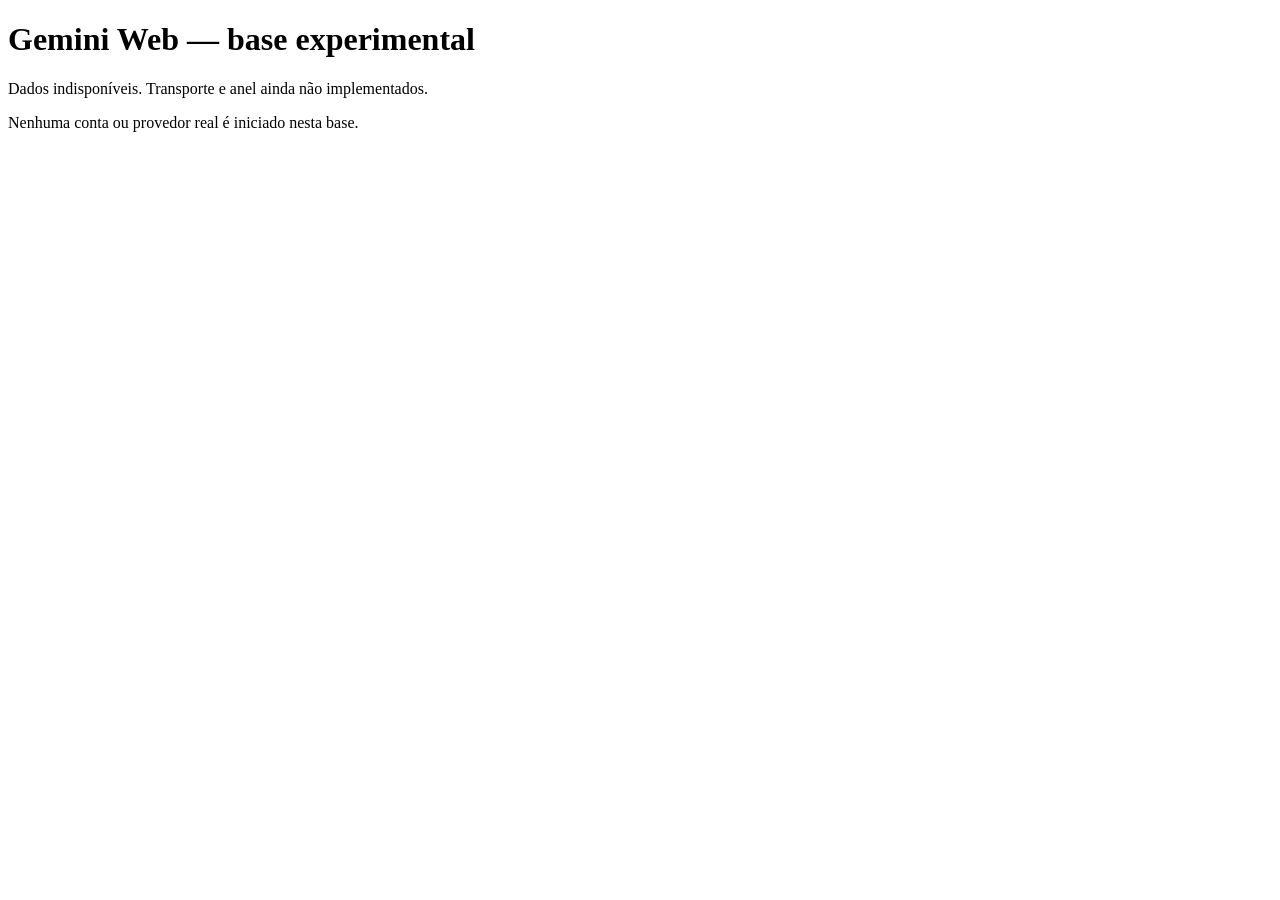
<file: windows/experimental-gemini/ui/index.html>
<!doctype html><html lang="pt-BR"><meta charset="utf-8"><title>Codenotch Gemini Experimental</title>
<body><h1>Gemini Web — base experimental</h1><p>Dados indisponíveis. Transporte e anel ainda não implementados.</p><p>Nenhuma conta ou provedor real é iniciado nesta base.</p></body></html>
</file>
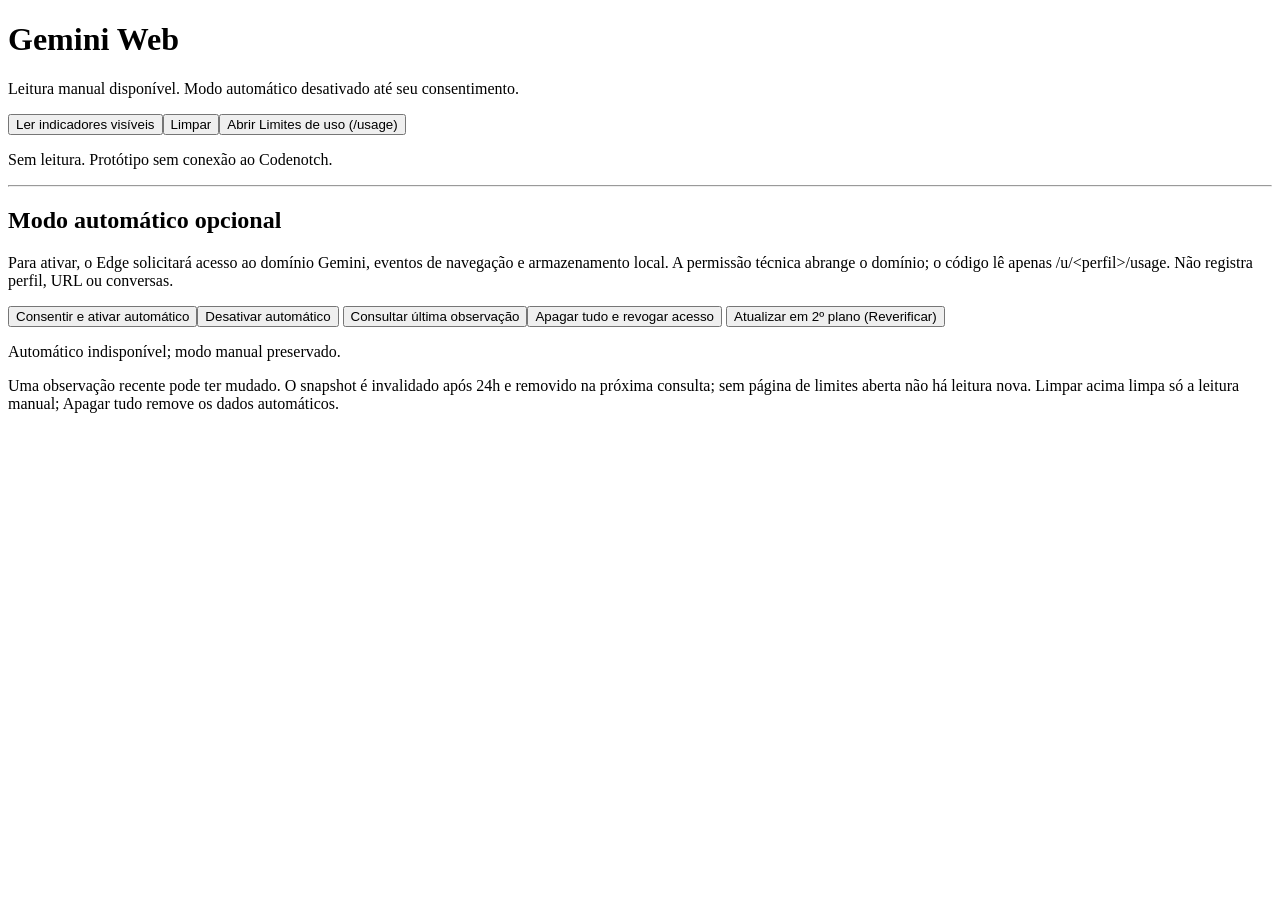
<file: docs/gemini-web/prototype-edge/popup.html>
<!doctype html>
<html lang="pt-BR"><meta charset="utf-8"><title>Gemini Web — protótipo</title>
<body><h1>Gemini Web</h1><p id="top-subtitle">Leitura manual disponível. Modo automático desativado até seu consentimento.</p>
<button id="read">Ler indicadores visíveis</button><button id="clear">Limpar</button><button id="open-usage" type="button">Abrir Limites de uso (/usage)</button>
<p id="status" role="status">Sem leitura. Protótipo sem conexão ao Codenotch.</p><pre id="result"></pre>
<hr><h2>Modo automático opcional</h2>
<p>Para ativar, o Edge solicitará acesso ao domínio Gemini, eventos de navegação e armazenamento local. A permissão técnica abrange o domínio; o código lê apenas /u/&lt;perfil&gt;/usage. Não registra perfil, URL ou conversas.</p>
<button id="auto-enable">Consentir e ativar automático</button><button id="auto-disable">Desativar automático</button>
<button id="auto-state">Consultar última observação</button><button id="auto-erase">Apagar tudo e revogar acesso</button>
<button id="auto-recheck">Atualizar em 2º plano (Reverificar)</button>
<button id="auto-diagnostics" hidden>Diagnóstico local (experimental)</button><pre id="auto-diagnostic-result"></pre>
<p id="auto-status" role="status">Automático desativado.</p><pre id="auto-result"></pre>
<p>Uma observação recente pode ter mudado. O snapshot é invalidado após 24h e removido na próxima consulta; sem página de limites aberta não há leitura nova. Limpar acima limpa só a leitura manual; Apagar tudo remove os dados automáticos.</p>
<script src="popup.js"></script><script src="auto-core.js"></script><script src="auto-popup.js"></script></body></html>
</file>
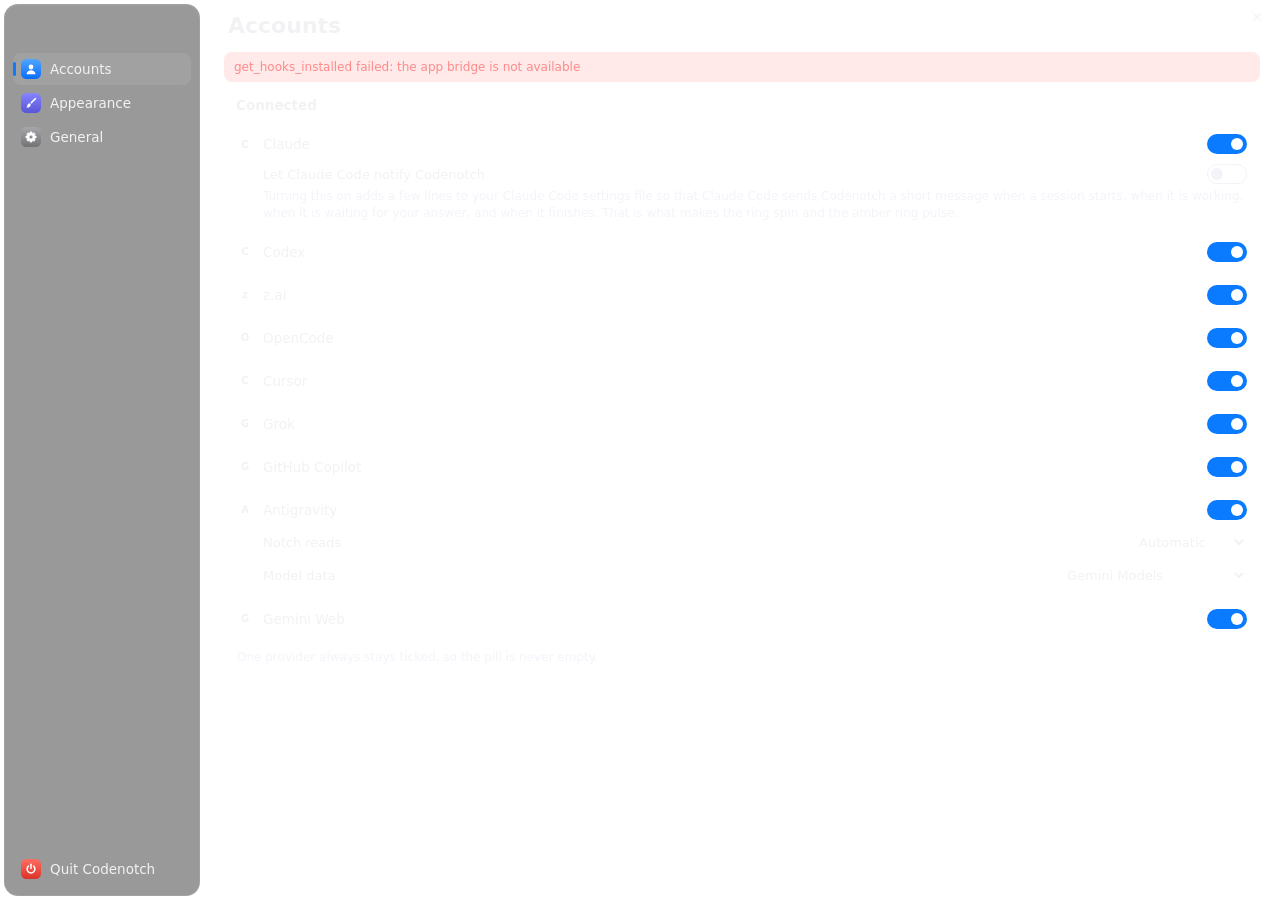
<file: windows/codenotch/ui/settings.html>
<!DOCTYPE html>
<html class="booting">
<head>
<meta charset="UTF-8">
<title>Codenotch Settings</title>
<style>
  /* The Mac's Settings (Sources/Settings/SettingsView.swift) over Windows 11's Mica: a sidebar card
     darker than the pane, grouped sections with captions as rows, and Windows' own control cues —
     a soft fill with an accent bar for the selected section, outlined toggles, the system accent.
     The panel is translucent so Mica shows through; without Mica, body.solid draws the same tones. */
  :root{
    --accent:#0a7aff; --on-accent:#ffffff;
    --text:#f2f2f4; --text2:rgba(235,235,245,.62); --text3:rgba(235,235,245,.38);
    --pane:rgba(255,255,255,.13); --side:rgba(0,0,0,.40); --group:rgba(255,255,255,.06);
    --line:rgba(255,255,255,.08); --hi:rgba(255,255,255,.05); --sep:rgba(255,255,255,.08);
    --seg-bg:rgba(255,255,255,.09); --hover:rgba(255,255,255,.06); --sel-soft:rgba(255,255,255,.08);
    --btn:rgba(255,255,255,.10); --btn-hover:rgba(255,255,255,.16);
    --danger-bg:rgba(255,99,99,.14); --danger:#ff8a8a;
  }
  /* Rust says which appearance this is (get_theme_resolved), so a forced Light or Dark lands here
     whatever Windows is set to — WebView2's own scheme does not follow a live theme change. */
  :root[data-theme="light"]{
      --text:#1d1d1f; --text2:rgba(60,60,67,.70); --text3:rgba(60,60,67,.45);
      --pane:rgba(255,255,255,.50); --side:rgba(0,0,0,.06); --group:rgba(255,255,255,.72);
      --line:rgba(0,0,0,.07); --hi:rgba(255,255,255,.80); --sep:rgba(0,0,0,.07);
      --seg-bg:rgba(0,0,0,.06); --hover:rgba(0,0,0,.04); --sel-soft:rgba(0,0,0,.05);
      --btn:rgba(0,0,0,.05); --btn-hover:rgba(0,0,0,.09);
      --danger-bg:rgba(196,43,28,.10); --danger:#c42b1c;
  }
  *{box-sizing:border-box}
  html,body{margin:0;height:100%;background:transparent;overflow:hidden;user-select:none}
  body{font:13.5px/1.35 "Segoe UI Variable Text","Segoe UI",system-ui,sans-serif;color:var(--text)}
  body.solid{--pane:#3d3d40;--side:#1f2022;--group:#48484b;--hi:transparent;background:#2b2b2e}
  :root[data-theme="light"] body.solid{--pane:#f0f0f2;--side:#e2e2e6;--group:#ffffff;background:#f0f0f2}
  :focus-visible{outline:2px solid var(--accent);outline-offset:2px}
  button{font:inherit;color:inherit}
  html[lang="ko"] body{word-break:keep-all}
  [hidden]{display:none!important}

  #app{display:flex;height:100%;background:var(--pane)}

  /* ---- sidebar: a card inset from the window, as on the Mac ---- */
  #side{width:196px;margin:4px;border-radius:14px;background:var(--side);border:1px solid var(--line);
    box-shadow:inset 0 1px 0 var(--hi);display:flex;flex-direction:column;padding:0 8px 8px;flex:none}
  #side .band{height:48px;flex:none}
  #side .grow{flex:1}
  .row{position:relative;display:flex;align-items:center;gap:9px;width:100%;height:32px;padding:0 8px;margin-bottom:2px;
    border:0;border-radius:8px;background:transparent;text-align:left;font-size:13.5px}
  .row:hover{background:var(--hover)}
  .row.sel{background:var(--sel-soft)}
  .row.sel::before{content:"";position:absolute;left:0;top:9px;bottom:9px;width:3px;border-radius:2px;background:var(--accent)}
  .badge{width:20px;height:20px;border-radius:5.5px;display:grid;place-items:center;flex:none}
  .badge svg{width:12px;height:12px;fill:#fff}
  .b-blue{background:linear-gradient(#4fa6ff,#0a6cff)}
  .b-indigo{background:linear-gradient(#8784ff,#5856d6)}
  .b-gray{background:linear-gradient(#a6a6ab,#727277)}
  .b-red{background:linear-gradient(#ff6d62,#dd3328)}

  /* ---- pane ---- */
  #pane{flex:1;display:flex;flex-direction:column;min-width:0}
  #head{height:52px;display:flex;align-items:center;padding-left:24px;position:relative;flex:none}
  #head h1{font-size:22px;font-weight:600;margin:0}
  #close{position:absolute;top:0;right:0;width:46px;height:34px;border:0;background:transparent;color:var(--text2);
    display:grid;place-items:center;border-top-right-radius:8px}
  #close svg{width:10px;height:10px;stroke:currentColor;stroke-width:1.2}
  #close:hover{background:#c42b1c;color:#fff}
  #strip{margin:0 20px 8px;padding:7px 10px;border-radius:8px;background:var(--danger-bg);color:var(--danger);font-size:12px;overflow-wrap:anywhere}
  #body{flex:1;overflow:auto;padding:0 20px 20px;scrollbar-width:none}
  #body::-webkit-scrollbar{display:none}

  .sec{font-size:13.5px;font-weight:600;margin:18px 12px 8px}
  .pane > .sec:first-child{margin-top:6px}
  .group{background:var(--group);border:1px solid var(--line);border-radius:10px;box-shadow:inset 0 1px 0 var(--hi)}
  .group + .group{margin-top:14px}
  .pane > .group:first-child{margin-top:6px}
  .group > * + *{border-top:1px solid var(--sep)}
  .item{padding:9px 12px;min-height:40px;display:flex;align-items:center;justify-content:space-between;gap:12px}
  /* A segmented control that does not fit beside its label (three Russian options do not) moves under it,
     still on the right, rather than running out of the window */
  .item:has(> .seg){flex-wrap:wrap;row-gap:8px}
  .item > .seg{margin-left:auto}
  .item.cap{min-height:0;padding:8px 12px;font-size:12px;color:var(--text2);display:block}
  .item .hint{font-size:12px;color:var(--text2)}
  .value{color:var(--text2)}

  /* ---- account rows ---- */
  .acct{padding:9px 12px}
  .acct-line{display:flex;align-items:center;justify-content:space-between;gap:12px;min-height:24px}
  .acct-name{display:flex;align-items:center;gap:10px;min-width:0}
  .acct.off .acct-name{color:var(--text2)}
  .acct.off .glyph{opacity:.5}
  .acct-detail{margin:4px 0 0 26px;font-size:12px;color:var(--text2)}
  .acct-sub{display:flex;align-items:center;justify-content:space-between;gap:12px;margin:8px 0 0 26px;font-size:13px}
  .glyph{width:16px;height:16px;display:inline-grid;place-items:center;flex:none;color:var(--text)}
  .glyph svg{width:16px;height:16px;fill:currentColor}
  .glyph img{width:16px;height:16px;border-radius:4px;display:block}
  .glyph.letter{font-size:10px;font-weight:700;background:var(--seg-bg);border-radius:4px}

  /* ---- controls: Windows 11 cues in the system accent ---- */
  .switch{width:40px;height:20px;border-radius:10px;border:1px solid var(--text2);background:transparent;position:relative;flex:none;padding:0}
  .switch::after{content:"";position:absolute;top:3px;left:3px;width:12px;height:12px;border-radius:6px;background:var(--text2);transition:left .12s}
  .switch.on{border-color:transparent;background:var(--accent)}
  .switch.on::after{left:23px;background:var(--on-accent)}
  .switch:disabled,.switch.locked{opacity:.5}
  .booting .switch::after{transition:none}
  .seg{display:inline-flex;background:var(--seg-bg);border-radius:7px;padding:2px;gap:2px;flex:none}
  .seg button{border:0;background:transparent;font-size:13px;padding:3px 14px;border-radius:5px}
  .seg button:hover:not(.on):not(:disabled){background:var(--hover)}
  .seg button.on{background:var(--accent);color:var(--on-accent)}
  .seg button:disabled{opacity:.45}
  .btn{border:0;background:var(--btn);font-size:13px;padding:5px 12px;border-radius:6px;flex:none}
  .btn:hover{background:var(--btn-hover)}
  /* As wide as the Colour transition control above (--slider-w is measured from it), so they line up */
  .item.slider > .value{margin-left:auto;min-width:4ch;text-align:right;font-variant-numeric:tabular-nums}
  .item.slider > input.range{-webkit-appearance:none;appearance:none;flex:none;width:var(--slider-w,180px);height:16px;margin:0;background:transparent}
  .item.slider > input.range::-webkit-slider-runnable-track{height:4px;border-radius:2px;
    background:linear-gradient(var(--accent),var(--accent)) 0 0/calc(6px + (100% - 12px) * var(--f,.5)) 100% no-repeat,var(--btn-hover)}
  .item.slider > input.range::-webkit-slider-thumb{-webkit-appearance:none;width:12px;height:12px;margin-top:-4px;border:0;border-radius:50%;background:var(--accent)}
  .item.slider > input.range:focus-visible{outline:2px solid var(--accent);outline-offset:2px;border-radius:4px}
  select{font:inherit;font-size:13px;color:var(--text);background:var(--seg-bg);border:0;border-radius:6px;padding:4px 8px}
  select option{color:#000}
  .link{border:0;background:none;padding:0;color:var(--accent);cursor:pointer;font-size:12px}
  .link:hover{text-decoration:underline}

  #toast{position:fixed;right:18px;bottom:14px;background:var(--side);border:1px solid var(--line);border-radius:8px;
    padding:5px 10px;font-size:12px;color:var(--text2);opacity:0;transition:opacity .3s;pointer-events:none}
  #toast.show{opacity:1}
</style>
</head>
<body>
<div id="app">
  <nav id="side" role="tablist" aria-orientation="vertical" aria-label="Settings sections">
    <div class="band" data-tauri-drag-region></div>
    <button class="row" id="tab-accounts" role="tab" aria-controls="pane-accounts" aria-selected="false" tabindex="-1"><span class="badge b-blue"><svg viewBox="0 0 12 12"><circle cx="6" cy="4" r="2.4"/><path d="M1.5 11.2c.4-2.5 2.3-3.9 4.5-3.9s4.1 1.4 4.5 3.9z"/></svg></span><span>Accounts</span></button>
    <button class="row" id="tab-appearance" role="tab" aria-controls="pane-appearance" aria-selected="false" tabindex="-1"><span class="badge b-indigo"><svg viewBox="0 0 12 12"><path d="M10 .9a.8.8 0 0 1 1.1 1.1L6.4 6.7 5.3 5.6zM4.6 6.3l1.1 1.1c.2 1.9-1.9 3.6-4.7 3.1.9-.4 1.2-1 1.3-1.8.1-1.3 1.1-2.3 2.3-2.4z"/></svg></span><span>Appearance</span></button>
    <button class="row" id="tab-general" role="tab" aria-controls="pane-general" aria-selected="false" tabindex="-1"><span class="badge b-gray"><svg viewBox="0 0 24 24"><path fill-rule="evenodd" stroke="#fff" stroke-width="1.6" stroke-linejoin="round" d="M10.03 4.66L10.14 1.97 A10.20 10.20 0 0 1 13.86 1.97 L13.97 4.66A7.60 7.60 0 0 1 15.80 5.42L17.78 3.59 A10.20 10.20 0 0 1 20.41 6.22 L18.58 8.20A7.60 7.60 0 0 1 19.34 10.03L22.03 10.14 A10.20 10.20 0 0 1 22.03 13.86 L19.34 13.97A7.60 7.60 0 0 1 18.58 15.80L20.41 17.78 A10.20 10.20 0 0 1 17.78 20.41 L15.80 18.58A7.60 7.60 0 0 1 13.97 19.34L13.86 22.03 A10.20 10.20 0 0 1 10.14 22.03 L10.03 19.34A7.60 7.60 0 0 1 8.20 18.58L6.22 20.41 A10.20 10.20 0 0 1 3.59 17.78 L5.42 15.80A7.60 7.60 0 0 1 4.66 13.97L1.97 13.86 A10.20 10.20 0 0 1 1.97 10.14 L4.66 10.03A7.60 7.60 0 0 1 5.42 8.20L3.59 6.22 A10.20 10.20 0 0 1 6.22 3.59 L8.20 5.42A7.60 7.60 0 0 1 10.03 4.66 ZM7.90 12a4.10 4.10 0 1 0 8.20 0a4.10 4.10 0 1 0 -8.20 0Z"/></svg></span><span>General</span></button>
    <div class="grow" data-tauri-drag-region></div>
    <button class="row" id="quit"><span class="badge b-red"><svg viewBox="0 0 12 12"><path d="M6 1.2v4.3" stroke="#fff" stroke-width="1.5" stroke-linecap="round" fill="none"/><path d="M3.4 3.1a3.9 3.9 0 1 0 5.2 0" stroke="#fff" stroke-width="1.5" stroke-linecap="round" fill="none"/></svg></span><span>Quit Codenotch</span></button>
  </nav>

  <main id="pane">
    <div id="head" data-tauri-drag-region>
      <h1 id="title" data-tauri-drag-region data-dynamic>Accounts</h1>
      <button id="close" title="Close" aria-label="Close"><svg viewBox="0 0 10 10"><path d="M1 1l8 8M9 1L1 9"/></svg></button>
    </div>
    <div id="strip" data-dynamic hidden></div>
    <div id="body">

      <section class="pane" id="pane-accounts" role="tabpanel" aria-labelledby="tab-accounts" hidden>
        <div class="sec">Connected</div>
        <div class="group" id="acc-on" data-dynamic></div>
        <div id="acc-off-wrap" hidden>
          <div class="sec">Not connected</div>
          <div class="group" id="acc-off" data-dynamic></div>
        </div>
      </section>

      <section class="pane" id="pane-appearance" role="tabpanel" aria-labelledby="tab-appearance" hidden>
        <div class="sec">Notch</div>
        <div class="group">
          <div class="item"><span>Show</span><span class="seg" id="seg-show"><button data-v="show">Always show</button><button data-v="hover">Show on hover</button><button data-v="hide">Hide</button></span></div>
          <div class="item cap" id="cap-show" data-dynamic></div>
          <div class="item"><span>Fold for full-screen apps</span><button class="switch" id="sw-fullscreen" role="switch" aria-checked="false" aria-label="Fold for full-screen apps"></button></div>
          <div class="item cap">The notch folds away while a full-screen app is frontmost, and returns when you leave it. Off keeps it in place over full-screen apps.</div>
          <div class="item"><span>Adaptive pill</span><button class="switch" id="sw-adaptive" role="switch" aria-checked="false" aria-label="Adaptive pill"></button></div>
          <div class="item cap">While the notch is folded, its pill follows what is behind it: light over a dark background, black over a light one, so it stays easy to find. To tell, Codenotch reads a thin strip of the screen beside the pill twice a second and keeps only its average brightness.</div>
          <div class="item"><span>Size</span><span class="seg" id="seg-size"><button data-v="0.8">Small</button><button data-v="1">Medium</button><button data-v="1.25">Large</button></span></div>
          <div class="item cap" id="cap-size" data-dynamic></div>
          <div class="item"><span>Theme</span><span class="seg" id="seg-theme"><button data-v="system">System</button><button data-v="light">Light</button><button data-v="dark">Dark</button></span></div>
          <div class="item cap" id="cap-theme" data-dynamic></div>
          <div class="item"><span>Weekly ring</span><span class="seg" id="seg-weekly"><button data-v="off">Off</button><button data-v="inside">Inside</button><button data-v="outside">Outside</button></span></div>
          <div class="item cap" id="cap-weekly" data-dynamic></div>
          <div class="item" id="row-weekly-dashed" hidden><span>Dashed weekly ring</span><button class="switch" id="sw-weekly-dashed" role="switch" aria-checked="false" aria-label="Dashed weekly ring"></button></div>
          <div class="item"><span>Edge</span><span class="seg" id="seg-edge"><button data-v="left">Left</button><button data-v="right">Right</button><button data-v="top">Top</button><button data-v="bottom">Bottom</button></span></div>
          <div class="item cap" id="cap-edge" data-dynamic></div>
          <div class="item"><span>Show remaining instead of used</span><button class="switch" id="sw-remaining" role="switch" aria-checked="false" aria-label="Show remaining instead of used"></button></div>
          <div class="item cap">The figure under each ring reads what is left — 87% instead of 13% used, the same number the card prints beside it. The rings themselves still fill by what is spent.</div>
          <div class="item" id="row-screen" hidden><span>Screen</span>
            <select id="screen" aria-label="Screen"></select>
          </div>
          <div class="item cap" id="cap-screen" data-dynamic hidden></div>
          <div class="item"><span class="hint">Hold the dots beside the settings button, or hold Alt, and drag the notch round the screen's edges. Each edge remembers where you left it. Recentre puts it back in the middle of the edge it is on, or on the main screen's right-hand edge if the screen it was on has been unplugged.</span><button class="btn" id="btn-recentre">Recentre</button></div>
        </div>
        <div class="sec">Usage Limits</div>
        <div class="group">
          <div class="item"><span>Colour transition</span><span class="seg" id="seg-transition"><button data-v="hard_step">Hard step</button><button data-v="ramp">Colour ramp</button></span></div>
          <div class="item cap" id="cap-transition" data-dynamic></div>
          <div class="item slider"><span>Watch limit</span><span class="value" id="val-watch" data-dynamic>50%</span><input type="range" class="range" id="range-watch" min="1" max="99" step="1" aria-label="Watch limit"></div>
          <div class="item slider"><span>Critical limit</span><span class="value" id="val-critical" data-dynamic>70%</span><input type="range" class="range" id="range-critical" min="1" max="100" step="1" aria-label="Critical limit"></div>
          <div class="item cap" id="cap-limits" data-dynamic hidden></div>
          <div class="item"><span></span><button class="btn" id="btn-reset-limits">Reset to defaults</button></div>
        </div>
        <div class="sec">App</div>
        <div class="group">
          <div class="item"><span>App icon</span><span class="seg" id="seg-tray"><button data-v="tray">System tray</button><button data-v="none">Neither</button></span></div>
          <div class="item cap" id="cap-tray" data-dynamic></div>
          <div class="item cap" id="flags-fix" data-dynamic hidden></div>
          <div class="item"><span>Language</span>
            <select id="lang" aria-label="Language">
              <option value="auto">Follow system</option>
              <option value="en">English</option>
              <option value="pt-BR">Português (Brasil)</option>
              <option value="zh">简体中文</option>
              <option value="zh-Hant">繁體中文</option>
              <option value="ja">&#26085;&#26412;&#35486;</option>
              <option value="ko">&#54620;&#44397;&#50612;</option>
              <option value="ru">Русский</option>
              <option value="uk">Українська</option>
            </select>
          </div>
          <div class="item cap">Sets the language used by Codenotch. “Follow system” uses the language Windows itself is set to.</div>
        </div>
      </section>

      <section class="pane" id="pane-general" role="tabpanel" aria-labelledby="tab-general" hidden>
        <div class="group">
          <div class="item"><span>Open Codenotch at login</span><button class="switch" id="sw-autostart" role="switch" aria-checked="false" aria-label="Open Codenotch at login"></button></div>
          <div class="item cap">Codenotch opens by itself every time you sign in to this computer, and waits quietly in the background until a coding session starts. Turn it off and you have to open Codenotch yourself.</div>
          <div class="item"><span>Automatic Gemini reading</span><button class="switch" id="sw-gemini-auto" role="switch" aria-checked="false" aria-label="Automatic Gemini reading"></button></div>
          <div class="item cap">Off by default. Enable periodic usage readings, or open the usage page for a manual reading. Disabling closes the reading window.</div>
          <div class="item"><span>Gemini Web</span><button class="btn" id="btn-gemini-usage">Open usage page</button></div>
          <div class="item cap">Sign in on the Gemini page if requested. Close that window after signing in. Enable automatic reading if you want periodic updates.</div>
          <div class="item"><span>Version</span><span class="value" id="about-version" data-dynamic>…</span></div>
          <div class="item"><span>Updates</span><span class="value" id="update-status" data-dynamic></span><button class="btn" id="btn-update" data-dynamic>Check for updates</button></div>
          <div class="item cap" id="update-caption" data-dynamic>Codenotch checks for new Windows releases shortly after it starts. Signed updates install here; otherwise download and run the official installer from GitHub.</div>
        </div>
        <div class="sec">Notifications</div>
        <div class="group">
          <div class="item"><span>Reset notifications</span><button class="switch" id="sw-reset-alert" role="switch" aria-checked="false" aria-label="Reset notifications"></button></div>
          <div class="item cap">Show a card when Claude, Codex, Cursor or another active provider renews a window after at least 10% use. The card also appears while the notch is hidden.</div>
          <div class="item"><span>Notification sound</span><button class="switch" id="sw-reset-sound" role="switch" aria-checked="false" aria-label="Notification sound"></button></div>
          <div class="item"><span>Preview the reset card</span><button class="btn" id="btn-reset-preview">Preview card</button></div>
        </div>
        <div class="group">
          <div class="item"><span>Data folder</span><button class="btn" id="btn-data">Open folder</button></div>
          <div class="item cap">Everything Codenotch remembers lives in one folder: your settings, its log file, and the "glyphs" folder where you can drop your own icons. Opens in File Explorer.</div>
        </div>
        <div class="group">
          <div class="item cap"><span>App designed and developed by</span> <button class="link" id="author">@hivinz_</button></div>
        </div>
      </section>

    </div>
  </main>
</div>
<div id="toast" data-dynamic>Saved</div>

<script>
/* ---------------------------------------------------------------------------
   Codenotch settings: the Mac's three panes — Accounts, Appearance, General.

   Every value on screen comes from a Rust command and is written back by one.
   Every call is wrapped so a failure paints the strip under the title instead
   of leaving a half-rendered window.
--------------------------------------------------------------------------- */

const BRIDGE = (window.__TAURI__ && window.__TAURI__.core && window.__TAURI__.core.invoke) || null;
function invoke(cmd, args){
  if(!BRIDGE) return Promise.reject(new Error('the app bridge is not available'));
  return BRIDGE(cmd, args);
}
function errText(e){ return (e && (e.message || e.toString())) || String(e); }
function call(cmd, args, fallback){
  return invoke(cmd, args).catch(e => { strip(cmd + ' failed: ' + errText(e)); return fallback; });
}
/* Provider and window labels arrive from remote servers, so they are never trusted in innerHTML. */
function esc(s){
  return String(s == null ? '' : s).replace(/[&<>"']/g, c => (
    { '&':'&amp;', '<':'&lt;', '>':'&gt;', '"':'&quot;', "'":'&#39;' }[c]
  ));
}

/* ---- Translations ---------------------------------------------------------
   Strings shared with the Mac take the Mac catalog's translations; strings kept from the previous
   Windows page keep the Russian #141 gave them. `applyStaticUi()` matches a text node exactly, so
   rewording any string here means changing its key in every table. */
const PT_BR_STATIC = {
  'Colour transition':'Transição de cor',
  'Hard step':'Degrau seco',
  'Colour ramp':'Rampa de cor',
  'Ample, watch and critical each stay one flat colour, jumping between them at the limits below.':'Verde, amarelo e vermelho permanecem cores sólidas e mudam de uma para outra nos limites abaixo.',
  'The colour blends continuously from ample to critical across the full range, turning yellow at the watch limit below.':'A cor muda continuamente de verde para vermelho em toda a faixa e fica amarela no limite de atenção abaixo.',
  'Usage Limits':'Limites de uso',
  'Watch limit':'Limite de atenção',
  'Critical limit':'Limite crítico',
  'Reset to defaults':'Restaurar padrões',
  'With the colour ramp on, the ring only turns red at 100%, so the critical limit applies under Hard step.':'Com a rampa de cor ativada, o anel só fica vermelho em 100%, então o limite crítico vale no modo Degrau seco.',
  'Theme':'Tema',
  'System':'Do sistema',
  'Light':'Clara',
  'Dark':'Escura',
  'The notch and this window follow the Windows app colour.':'A cápsula e esta janela seguem a cor dos aplicativos do Windows.',
  'A light notch and card, whatever Windows is set to.':'Cápsula e cartão claros, independentemente da configuração do Windows.',
  'The dark notch, whatever Windows is set to.':'A cápsula escura, independentemente da configuração do Windows.',
  'Updates':'Atualizações',
  'Hook integration is disabled in this experimental distribution':'A integração por hooks está desativada nesta distribuição experimental',
  'Automatic Gemini reading':'Leitura automática do Gemini',
  'Off by default. Enable periodic usage readings, or open the usage page for a manual reading. Disabling closes the reading window.':'Desativada por padrão. Ative leituras periódicas ou abra os limites para uma leitura manual. Desativar fecha a janela de leitura.',
  'Open usage page':'Abrir página de limites',
  'Sign in on the Gemini page if requested. Close that window after signing in. Enable automatic reading if you want periodic updates.':'Entre na página do Gemini se solicitado. Após entrar, feche essa janela. Ative a leitura automática se desejar atualizações periódicas.',
  'Check for updates':'Verificar atualizações',
  'Update':'Atualizar',
  'Download installer':'Baixar instalador',
  'Checking…':'Verificando…',
  'Installing…':'Instalando…',
  'Up to date':'Atualizado',
  'Manual updates':'Atualizações manuais',
  'Manual updates only for this experimental distribution':'Atualizações manuais nesta distribuição experimental',
  'Could not check for updates':'Não foi possível verificar atualizações',
  'Could not install the update':'Não foi possível instalar a atualização',
  'Codenotch checks for new Windows releases shortly after it starts. Signed updates install here; otherwise download and run the official installer from GitHub.':'O Codenotch procura novas versões para Windows pouco depois de iniciar. Atualizações assinadas são instaladas aqui; caso contrário, baixe e execute o instalador oficial do GitHub.',
  'Settings sections':'Seções das configurações',
  'Close':'Fechar',
  'Accounts':'Contas',
  'Appearance':'Aparência',
  'General':'Geral',
  'Quit Codenotch':'Encerrar o Codenotch',
  'Connected':'Conectado',
  'Not connected':'Não conectado',
  'These have no ring to place. Switch one on and it joins the end of the list above.':'Estes não têm anel para posicionar. Ative um e ele entra no fim da lista acima.',
  'One provider always stays ticked, so the pill is never empty.':'Pelo menos um provedor permanece selecionado para que a cápsula nunca fique vazia.',
  'At least one provider stays on the notch':'Pelo menos um provedor deve permanecer no notch',
  'Notch reads':'Leitura do notch',
  'Model data':'Dados do modelo',
  'Automatic':'Automático',
  '5-Hour Limit':'Limite de 5 horas',
  'Weekly Limit':'Limite semanal',
  'Gemini Models':'Modelos Gemini',
  'Claude and GPT models':'Modelos Claude e GPT',
  'Let Claude Code notify Codenotch':'Permitir que o Claude Code notifique o Codenotch',
  'Turning this on adds a few lines to your Claude Code settings file so that Claude Code sends Codenotch a short message when a session starts, when it is working, when it is waiting for your answer, and when it finishes. That is what makes the ring spin and the amber ring pulse.':'Ao ativar esta opção, algumas linhas são adicionadas ao arquivo de configurações do Claude Code para que ele envie uma mensagem curta ao Codenotch quando uma sessão começa, quando está trabalhando, quando aguarda sua resposta e quando termina. Isso faz o anel girar e o anel âmbar pulsar.',
  'Notch':'Notch',
  'Show':'Exibição',
  'Always show':'Sempre exibir',
  'Hide':'Ocultar',
  'Size':'Tamanho',
  'Small':'Pequeno',
  'Medium':'Médio',
  'Large':'Grande',
  'Takes the least room on the edge. Readable, but not from across the desk.':'Ocupa o mínimo de espaço na borda. Legível, mas não do outro lado da mesa.',
  'The size the notch was drawn at.':'O tamanho com que o notch foi desenhado.',
  'Easier to read at a glance, and harder to ignore.':'Mais fácil de ler de relance, e mais difícil de ignorar.',
  'Weekly ring':'Anel semanal',
  'Dashed weekly ring':'Anel semanal tracejado',
  'Off':'Desativado',
  'Inside':'Dentro',
  'Outside':'Fora',
  'One ring per provider, showing the headline limit. The weekly allowance stays in the hover card.':'Um anel por provedor, mostrando o limite principal. A cota semanal permanece no cartão ao passar o cursor.',
  'A thinner ring for the weekly limit, drawn inside the main one. It shares the gap with the working indicator.':'Um anel mais fino para o limite semanal, desenhado dentro do principal. Ele compartilha o espaço com o indicador de atividade.',
  'A thinner ring for the weekly limit, drawn around the main one, in the margin between the ring and the notch edge.':'Um anel mais fino para o limite semanal, desenhado ao redor do principal, no espaço entre o anel e a borda do notch.',
  'Show on hover':'Exibir ao passar o cursor',
  'A small pill at the screen edge that opens when you reach it.':'Uma pequena cápsula na borda da tela que abre quando você chega nela.',
  'Fold for full-screen apps':'Recolher em apps de tela cheia',
  'The notch folds away while a full-screen app is frontmost, and returns when you leave it. Off keeps it in place over full-screen apps.':'O notch se recolhe enquanto um app em tela cheia está à frente e volta quando você sai dele. Desligado, ele continua no lugar sobre apps em tela cheia.',
  'Adaptive pill':'Cápsula adaptável',
  'While the notch is folded, its pill follows what is behind it: light over a dark background, black over a light one, so it stays easy to find. To tell, Codenotch reads a thin strip of the screen beside the pill twice a second and keeps only its average brightness.':'Com o notch recolhido, a cápsula acompanha o que está atrás dela: clara sobre um fundo escuro, preta sobre um claro, para continuar fácil de achar. Para isso, o Codenotch lê duas vezes por segundo uma faixa estreita da tela ao lado da cápsula e guarda só o brilho médio dela.',
  'The notch stays open with every reading visible.':'O notch fica aberto com todas as leituras visíveis.',
  'The black pill against the right-hand edge of the screen, with one ring per tool. Turn it off and the pill disappears; Codenotch keeps counting your usage either way.':'A cápsula preta na borda direita da tela, com um anel para cada ferramenta. Ao desativá-la, a cápsula desaparece; o Codenotch continua contabilizando seu uso de qualquer forma.',
  'Recentre':'Recentralizar',
  'Hold the dots beside the settings button, or hold Alt, and drag the notch round the screen\'s edges. Each edge remembers where you left it. Recentre puts it back in the middle of the edge it is on, or on the main screen\'s right-hand edge if the screen it was on has been unplugged.':'Segure os pontos ao lado do botão de configurações, ou segure Alt, e arraste o notch pelas bordas da tela. Cada borda lembra onde você o deixou. Recentralizar o coloca novamente no meio da borda atual ou na borda direita da tela principal se a tela anterior tiver sido desconectada.',
  'Edge':'Borda',
  'Left':'Esquerda',
  'Right':'Direita',
  'Top':'Superior',
  'Bottom':'Inferior',
  'Stands upright on the left-hand edge, with the card opening to its right.':'Fica na vertical na borda esquerda, com o cartão abrindo para a direita.',
  'Stands upright on the right-hand edge, the side it was drawn for.':'Fica na vertical na borda direita, para a qual foi projetado.',
  'Lies flat along the top edge, with the card opening below it.':'Fica na horizontal na borda superior, com o cartão abrindo abaixo.',
  'Lies flat along the bottom edge, with the card opening above it.':'Fica na horizontal na borda inferior, com o cartão abrindo acima.',
  'Screen':'Tela',
  'Main':'Principal',
  'Which screen the notch lives on.':'Em qual tela o notch será exibido.',
  'this screen cannot be remembered by name':'esta tela não pode ser lembrada pelo nome',
  'The notch is back in the middle':'O notch voltou para o centro',
  'App':'App',
  'App icon':'Ícone do app',
  'System tray':'Bandeja do sistema',
  'Neither':'Nenhum',
  'The small icon down by the clock. Right-clicking it opens this window, refreshes the readings, or quits Codenotch.':'O pequeno ícone próximo ao relógio. Clique com o botão direito para abrir esta janela, atualizar as leituras ou sair do Codenotch.',
  'No icon in the system tray. Open Codenotch again from the Start menu to bring these settings back.':'Nenhum ícone na bandeja do sistema. Abra o Codenotch novamente pelo menu Iniciar para acessar estas configurações.',
  'Held on: the notch is hidden, so this icon is the only way left to reach Codenotch. Switch the notch back on first if you want to hide it.':'Mantido ativado: o notch está oculto, então este ícone é a única forma de acessar o Codenotch. Ative o notch primeiro se quiser ocultar o ícone.',
  'The taskbar icon has been kept on. With the notch hidden it is the only way left to open this window or to quit Codenotch, so Codenotch will not let both of them be switched off at the same time.':'O ícone da barra de tarefas foi mantido ativado. Com o notch oculto, ele é a única forma de abrir esta janela ou sair do Codenotch; por isso, os dois não podem ser desativados ao mesmo tempo.',
  'Language':'Idioma',
  'Follow system':'Seguir o sistema',
  'English':'English',
  'Русский':'Русский',
  'Sets the language used by Codenotch. “Follow system” uses the language Windows itself is set to.':'Define o idioma usado pelo Codenotch. “Seguir o sistema” usa o idioma configurado no próprio Windows.',
  'Open Codenotch at login':'Abrir o Codenotch ao iniciar a sessão',
  'Codenotch opens by itself every time you sign in to this computer, and waits quietly in the background until a coding session starts. Turn it off and you have to open Codenotch yourself.':'O Codenotch abre automaticamente sempre que você entra neste computador e permanece em segundo plano até uma sessão de programação começar. Se desativar esta opção, será necessário abrir o Codenotch manualmente.',
  'Version':'Versão',
  'Data folder':'Pasta de dados',
  'Open folder':'Abrir pasta',
  'Everything Codenotch remembers lives in one folder: your settings, its log file, and the "glyphs" folder where you can drop your own icons. Opens in File Explorer.':'Tudo o que o Codenotch armazena fica em uma única pasta: suas configurações, o arquivo de log e a pasta "glyphs", onde você pode colocar seus próprios ícones. Abre no Explorador de Arquivos.',
  'App designed and developed by':'App projetado e desenvolvido por',
  'Saved':'Salvo'
};
const RU_STATIC = {
  'Colour transition':'Переход цвета',
  'Hard step':'Резкая смена',
  'Colour ramp':'Плавный переход',
  'Ample, watch and critical each stay one flat colour, jumping between them at the limits below.':'Зелёный, жёлтый и красный остаются сплошными цветами и резко сменяются на порогах ниже.',
  'The colour blends continuously from ample to critical across the full range, turning yellow at the watch limit below.':'Цвет непрерывно меняется от зелёного к красному по всей шкале и становится жёлтым на пороге внимания ниже.',
  'Usage Limits':'Пороги использования',
  'Watch limit':'Порог внимания',
  'Critical limit':'Критический порог',
  'Reset to defaults':'Восстановить по умолчанию',
  'With the colour ramp on, the ring only turns red at 100%, so the critical limit applies under Hard step.':'При плавном переходе кольцо краснеет только на 100%, поэтому критический порог действует в режиме «Резкая смена».',
  'Theme':'Тема',
  'System':'Системная',
  'Light':'Светлая',
  'Dark':'Тёмная',
  'The notch and this window follow the Windows app colour.':'Панель и это окно следуют цвету приложений Windows.',
  'A light notch and card, whatever Windows is set to.':'Светлая панель и карточка, независимо от настроек Windows.',
  'The dark notch, whatever Windows is set to.':'Тёмная панель, независимо от настроек Windows.',
  'Updates':'Обновления',
  'Check for updates':'Проверить обновления',
  'Update':'Обновить',
  'Download installer':'Скачать установщик',
  'Checking…':'Проверка…',
  'Installing…':'Установка…',
  'Up to date':'Актуальная версия',
  'Could not check for updates':'Не удалось проверить обновления',
  'Could not install the update':'Не удалось установить обновление',
  'Codenotch checks for new Windows releases shortly after it starts. Signed updates install here; otherwise download and run the official installer from GitHub.':'Codenotch проверяет новые версии для Windows вскоре после запуска. Подписанные обновления устанавливаются здесь; иначе скачайте и запустите официальный установщик с GitHub.',
  'Settings sections':'Разделы настроек', 'Close':'Закрыть',
  'Accounts':'Аккаунты', 'Appearance':'Внешний вид', 'General':'Общие', 'Quit Codenotch':'Выйти из Codenotch',
  'Connected':'Подключён', 'Not connected':'Не подключён',
  'These have no ring to place. Switch one on and it joins the end of the list above.':'У этих провайдеров нет кольца. Включите один, и он добавится в конец списка выше.',
  'One provider always stays ticked, so the pill is never empty.':'Хотя бы один провайдер всегда выбран, поэтому панель не бывает пустой.',
  'At least one provider stays on the notch':'На панели должен остаться хотя бы один провайдер',
  'Notch reads':'Показания панели', 'Model data':'Данные модели', 'Automatic':'Автоматически', '5-Hour Limit':'Лимит на 5 часов', 'Weekly Limit':'Недельный лимит',
  'Gemini Models':'Модели Gemini', 'Claude and GPT models':'Модели Claude и GPT',
  'Let Claude Code notify Codenotch':'Разрешить Claude Code уведомлять Codenotch',
  'Turning this on adds a few lines to your Claude Code settings file so that Claude Code sends Codenotch a short message when a session starts, when it is working, when it is waiting for your answer, and when it finishes. That is what makes the ring spin and the amber ring pulse.':'При включении в файл настроек Claude Code добавляются строки, чтобы он сообщал Codenotch о начале работы, процессе, ожидании ответа и завершении сеанса. Благодаря этому кольцо вращается, а янтарное кольцо пульсирует.',
  'Notch':'Панель', 'Show':'Показывать', 'Always show':'Всегда показывать', 'Hide':'Скрыть',
  'Size':'Размер', 'Small':'Маленький', 'Medium':'Средний', 'Large':'Большой',
  'Takes the least room on the edge. Readable, but not from across the desk.':'Занимает минимум места у края. Читается вблизи, но не издалека.',
  'The size the notch was drawn at.':'Размер, для которого была отрисована панель.',
  'Easier to read at a glance, and harder to ignore.':'Легче читать одним взглядом, но сложнее не заметить.',
  'Weekly ring':'Недельное кольцо', 'Off':'Выкл.', 'Inside':'Внутри', 'Outside':'Снаружи',
  'Dashed weekly ring':'Пунктирное недельное кольцо',
  'One ring per provider, showing the headline limit. The weekly allowance stays in the hover card.':'Одно кольцо на провайдера с основным лимитом. Недельная квота остаётся в карточке при наведении.',
  'A thinner ring for the weekly limit, drawn inside the main one. It shares the gap with the working indicator.':'Тонкое кольцо недельного лимита внутри основного. Оно делит зазор с индикатором работы.',
  'A thinner ring for the weekly limit, drawn around the main one, in the margin between the ring and the notch edge.':'Тонкое кольцо недельного лимита вокруг основного, в промежутке между кольцом и краем панели.',
  'Show on hover':'Показывать при наведении',
  'A small pill at the screen edge that opens when you reach it.':'Небольшая панель у края экрана, которая открывается при наведении.',
  'Fold for full-screen apps':'Сворачивать для полноэкранных приложений',
  'The notch folds away while a full-screen app is frontmost, and returns when you leave it. Off keeps it in place over full-screen apps.':'Панель сворачивается, пока впереди полноэкранное приложение, и возвращается, когда вы из него выходите. Если выключено, она остаётся на месте поверх полноэкранных приложений.',
  'Adaptive pill':'Адаптивная свёрнутая панель',
  'While the notch is folded, its pill follows what is behind it: light over a dark background, black over a light one, so it stays easy to find. To tell, Codenotch reads a thin strip of the screen beside the pill twice a second and keeps only its average brightness.':'Когда панель свёрнута, она подстраивается под фон: светлая на тёмном, чёрная на светлом, чтобы её было легко найти. Для этого Codenotch дважды в секунду считывает узкую полоску экрана рядом с ней и сохраняет только её среднюю яркость.',
  'The notch stays open with every reading visible.':'Выемка остаётся открытой, и все данные видны.',
  'The black pill against the right-hand edge of the screen, with one ring per tool. Turn it off and the pill disappears; Codenotch keeps counting your usage either way.':'Чёрная панель у правого края экрана с отдельным кольцом для каждого инструмента. При выключении панель исчезает, но Codenotch продолжает считать использование.',
  'Recentre':'По центру',
  'Hold the dots beside the settings button, or hold Alt, and drag the notch round the screen\'s edges. Each edge remembers where you left it. Recentre puts it back in the middle of the edge it is on, or on the main screen\'s right-hand edge if the screen it was on has been unplugged.':'Зажмите точки рядом с кнопкой настроек или удерживайте Alt и перетаскивайте панель по краям экрана. Для каждого края запоминается последнее положение. Кнопка «По центру» возвращает её на середину текущего края или на правый край главного экрана, если монитор, на котором она находилась, был отключен.',
  'Edge':'Край', 'Left':'Слева', 'Right':'Справа', 'Top':'Сверху', 'Bottom':'Снизу',
  'Stands upright on the left-hand edge, with the card opening to its right.':'Стоит вертикально у левого края, карточка открывается справа от неё.',
  'Stands upright on the right-hand edge, the side it was drawn for.':'Стоит вертикально у правого края — там, для которого она и нарисована.',
  'Lies flat along the top edge, with the card opening below it.':'Лежит вдоль верхнего края, карточка открывается под ней.',
  'Lies flat along the bottom edge, with the card opening above it.':'Лежит вдоль нижнего края, карточка открывается над ней.',
  'Screen':'Экран', 'Main':'Основной',
  'Which screen the notch lives on.':'На каком экране находится панель.',
  'this screen cannot be remembered by name':'этот экран нельзя запомнить по имени',
  'The notch is back in the middle':'Панель возвращена в центр',
  'App':'Приложение', 'App icon':'Значок приложения', 'System tray':'Системный трей', 'Neither':'Ни то ни другое',
  'The small icon down by the clock. Right-clicking it opens this window, refreshes the readings, or quits Codenotch.':'Небольшой значок рядом с часами. Щелчок правой кнопкой открывает это окно, обновляет данные или завершает работу Codenotch.',
  'No icon in the system tray. Open Codenotch again from the Start menu to bring these settings back.':'Значка в системном трее нет. Откройте Codenotch снова из меню «Пуск», чтобы вернуть эти настройки.',
  'Held on: the notch is hidden, so this icon is the only way left to reach Codenotch. Switch the notch back on first if you want to hide it.':'Оставлен включённым: панель скрыта, поэтому этот значок — единственный способ открыть Codenotch. Сначала включите панель, если хотите скрыть значок.',
  'The taskbar icon has been kept on. With the notch hidden it is the only way left to open this window or to quit Codenotch, so Codenotch will not let both of them be switched off at the same time.':'Значок в панели задач оставлен включённым. При скрытой панели это единственный способ открыть окно или завершить работу Codenotch, поэтому оба элемента нельзя выключить одновременно.',
  'Language':'Язык', 'Follow system':'Как в системе', 'English':'English', 'Русский':'Русский',
  'Sets the language used by Codenotch. “Follow system” uses the language Windows itself is set to.':'Задаёт язык Codenotch. Вариант «Как в системе» использует язык Windows.',
  'Open Codenotch at login':'Открывать Codenotch при входе',
  'Codenotch opens by itself every time you sign in to this computer, and waits quietly in the background until a coding session starts. Turn it off and you have to open Codenotch yourself.':'Codenotch запускается при входе в систему и тихо работает в фоне до начала сеанса разработки. Если выключить эту настройку, Codenotch нужно запускать вручную.',
  'Version':'Версия', 'Data folder':'Папка данных', 'Open folder':'Открыть папку',
  'Everything Codenotch remembers lives in one folder: your settings, its log file, and the "glyphs" folder where you can drop your own icons. Opens in File Explorer.':'Все данные Codenotch хранятся в одной папке: настройки, журнал и папка «glyphs» для собственных значков. Открывается в Проводнике.',
  'App designed and developed by':'Приложение разработал', 'Saved':'Сохранено'
};
const ZH_STATIC = {
  'Colour transition':'颜色过渡',
  'Hard step':'阶梯式',
  'Colour ramp':'颜色渐变',
  'Ample, watch and critical each stay one flat colour, jumping between them at the limits below.':'绿色、黄色和红色各自保持纯色，在下方的阈值处跳变。',
  'The colour blends continuously from ample to critical across the full range, turning yellow at the watch limit below.':'颜色在整个范围内从绿色连续过渡到红色，并在下方的关注阈值处变为黄色。',
  'Usage Limits':'用量阈值',
  'Watch limit':'关注阈值',
  'Critical limit':'危急阈值',
  'Reset to defaults':'恢复默认',
  'With the colour ramp on, the ring only turns red at 100%, so the critical limit applies under Hard step.':'开启颜色渐变后，圆环要到 100% 才变红，因此危急阈值仅在“阶梯式”下生效。',
  'Theme':'主题',
  'System':'跟随系统',
  'Light':'浅色',
  'Dark':'深色',
  'The notch and this window follow the Windows app colour.':'刘海和此窗口跟随 Windows 的应用颜色。',
  'A light notch and card, whatever Windows is set to.':'浅色的刘海和卡片，无论 Windows 如何设置。',
  'The dark notch, whatever Windows is set to.':'深色的刘海，无论 Windows 如何设置。',
  'Updates':'更新',
  'Check for updates':'检查更新',
  'Update':'更新',
  'Download installer':'下载安装程序',
  'Checking…':'正在检查…',
  'Installing…':'正在安装…',
  'Up to date':'已是最新版本',
  'Could not check for updates':'无法检查更新',
  'Could not install the update':'无法安装更新',
  'Codenotch checks for new Windows releases shortly after it starts. Signed updates install here; otherwise download and run the official installer from GitHub.':'Codenotch 启动后会检查新的 Windows 版本。已签名的更新可在此安装；否则请从 GitHub 下载并运行官方安装程序。',
  'Settings sections':'设置部分',
  'Accounts':'账号',
  'Appearance':'外观',
  'General':'通用',
  'Quit Codenotch':'退出 Codenotch',
  'Connected':'已连接',
  'Not connected':'未连接',
  'These have no ring to place. Switch one on and it joins the end of the list above.':'这些没有圆环可放。打开其中一个，它会接到上面列表的末尾。',
  'One provider always stays ticked, so the pill is never empty.':'始终保持选中一个服务，因此胶囊不会为空。',
  'At least one provider stays on the notch':'刘海上至少保留一个服务',
  'Notch reads':'刘海显示',
  'Automatic':'自动',
  '5-Hour Limit':'5 小时额度',
  'Weekly Limit':'每周额度',
  'Gemini Models':'Gemini 模型',
  'Claude and GPT models':'Claude 和 GPT 模型',
  'Let Claude Code notify Codenotch':'允许 Claude Code 通知 Codenotch',
  'Turning this on adds a few lines to your Claude Code settings file so that Claude Code sends Codenotch a short message when a session starts, when it is working, when it is waiting for your answer, and when it finishes. That is what makes the ring spin and the amber ring pulse.':'开启此选项会在你的 Claude Code 设置文件中添加几行代码，以便 Claude Code 在会话开始、处理中、等待你回答以及完成时向 Codenotch 发送简短消息。这就是圆环旋转和琥珀色圆环闪烁的原因。',
  'Notch':'刘海',
  'Show':'显示',
  'Always show':'始终显示',
  'Hide':'隐藏',
  'Size':'大小',
  'Small':'小',
  'Medium':'中',
  'Large':'大',
  'Takes the least room on the edge. Readable, but not from across the desk.':'边缘上占得最少。能读，但隔着桌子就不行。',
  'The size the notch was drawn at.':'刘海绘制时的尺寸。',
  'Easier to read at a glance, and harder to ignore.':'一眼更好读，也更难忽视。',
  'Weekly ring':'每周圆环',
  'Dashed weekly ring':'虚线每周圆环',
  'Off':'关闭',
  'Inside':'内侧',
  'Outside':'外侧',
  'One ring per provider, showing the headline limit. The weekly allowance stays in the hover card.':'每个服务一个圆环，显示主额度。每周额度仍在提示卡里。',
  'A thinner ring for the weekly limit, drawn inside the main one. It shares the gap with the working indicator.':'一条更细的每周额度圆环，画在主环内侧。和工作指示共用那个空隙。',
  'A thinner ring for the weekly limit, drawn around the main one, in the margin between the ring and the notch edge.':'一条更细的每周额度圆环，画在主环外侧，圆环和刘海边缘之间的空隙里。',
  'Show on hover':'悬停时显示',
  'A small pill at the screen edge that opens when you reach it.':'屏幕边缘一颗小胶囊，指针移过去就会展开。',
  'Fold for full-screen apps':'全屏应用时收起',
  'The notch folds away while a full-screen app is frontmost, and returns when you leave it. Off keeps it in place over full-screen apps.':'全屏应用在最前时，刘海会收起，离开后再回来。关闭则全屏时也留在原处。',
  'Adaptive pill':'自适应胶囊',
  'While the notch is folded, its pill follows what is behind it: light over a dark background, black over a light one, so it stays easy to find. To tell, Codenotch reads a thin strip of the screen beside the pill twice a second and keeps only its average brightness.':'刘海收起时，胶囊会随背后的内容变化：深色背景上变浅，浅色背景上变黑，方便找到。为此，Codenotch 每秒读取两次胶囊旁边一条窄窄的屏幕区域，只保留它的平均亮度。',
  'The notch stays open with every reading visible.':'刘海保持展开，所有读数都看得见。',
  'The black pill against the right-hand edge of the screen, with one ring per tool. Turn it off and the pill disappears; Codenotch keeps counting your usage either way.':'屏幕右侧边缘的黑色胶囊，每个工具对应一个圆环。关闭它后胶囊会消失；无论哪种情况，Codenotch 都会继续统计你的使用情况。',
  'Recentre':'重新居中',
  'Hold the dots beside the settings button, or hold Alt, and drag the notch round the screen\'s edges. Each edge remembers where you left it. Recentre puts it back in the middle of the edge it is on, or on the main screen\'s right-hand edge if the screen it was on has been unplugged.':'按住设置按钮旁的圆点或按住 Alt，拖动刘海沿屏幕边缘移动。每条边都会记住你放的位置。“重新居中”操作会将其放回当前所在边缘的中间；如果它所在的屏幕已被断开连接，则会将其放回主屏幕的右侧边缘。',
  'The notch is back in the middle':'刘海已回到中间',
  'App':'应用',
  'App icon':'应用图标',
  'Neither':'都不显示',
  'The small icon down by the clock. Right-clicking it opens this window, refreshes the readings, or quits Codenotch.':'时钟旁边的小图标。右键点击它可打开此窗口、刷新读数或退出 Codenotch。',
  'Held on: the notch is hidden, so this icon is the only way left to reach Codenotch. Switch the notch back on first if you want to hide it.':'强制开启：刘海已被隐藏，因此该图标是访问 Codenotch 的唯一方式。如果你想隐藏此图标，请先重新开启刘海。',
  'The taskbar icon has been kept on. With the notch hidden it is the only way left to open this window or to quit Codenotch, so Codenotch will not let both of them be switched off at the same time.':'任务栏图标已保持开启。在刘海隐藏的情况下，它是打开此窗口或退出 Codenotch 的唯一方式，因此 Codenotch 不允许同时关闭两者。',
  'Language':'语言',
  'Follow system':'跟随系统',
  'Sets the language used by Codenotch. “Follow system” uses the language Windows itself is set to.':'设置 Codenotch 使用的语言。“跟随系统”会使用 Windows 系统的默认语言设置。',
  'Open Codenotch at login':'登录时打开 Codenotch',
  'Codenotch opens by itself every time you sign in to this computer, and waits quietly in the background until a coding session starts. Turn it off and you have to open Codenotch yourself.':'每次登录此计算机时，Codenotch 都会自动打开，并在后台静默等待，直到编码会话开始。关闭此选项后，你需要手动打开 Codenotch。',
  'Version':'版本',
  'Data folder':'数据文件夹',
  'Open folder':'打开文件夹',
  'Everything Codenotch remembers lives in one folder: your settings, its log file, and the "glyphs" folder where you can drop your own icons. Opens in File Explorer.':'Codenotch 记住的所有内容都保存在一个文件夹中：你的设置、它的日志文件，以及你可以在其中放入自定义图标的“glyphs”文件夹。在文件资源管理器中打开。',
  'App designed and developed by':'应用设计与开发',
  'Saved':'已保存',
  'System tray':'系统托盘',
  'Close':'关闭',
  'No icon in the system tray. Open Codenotch again from the Start menu to bring these settings back.':'系统托盘中无图标。请从“开始”菜单再次打开 Codenotch 以恢复这些设置。',
  'Model data':'模型数据',
  'Edge':'边缘',
  'Left':'左侧',
  'Right':'右侧',
  'Top':'顶部',
  'Bottom':'底部',
  'Screen':'屏幕',
  'Main':'主屏幕',
  'Stands upright on the left-hand edge, with the card opening to its right.':'竖立在屏幕左边缘，提示卡向右打开。',
  'Stands upright on the right-hand edge, the side it was drawn for.':'竖立在屏幕右边缘，也就是它本来画的那一侧。',
  'Lies flat along the top edge, with the card opening below it.':'横贴在屏幕上边缘，提示卡向下打开。',
  'Lies flat along the bottom edge, with the card opening above it.':'横贴在屏幕下边缘，提示卡向上打开。',
  'Which screen the notch lives on.':'刘海所在的屏幕。',
  'this screen cannot be remembered by name':'这块屏幕无法按名称记住'
};
const ZH_HANT_STATIC = {
  'Colour transition':'顏色過渡',
  'Hard step':'階梯式',
  'Colour ramp':'顏色漸變',
  'Ample, watch and critical each stay one flat colour, jumping between them at the limits below.':'綠色、黃色和紅色各自維持純色，並在下方的閾值處跳變。',
  'The colour blends continuously from ample to critical across the full range, turning yellow at the watch limit below.':'顏色在整個範圍內從綠色連續過渡到紅色，並在下方的關注閾值處變為黃色。',
  'Usage Limits':'用量閾值',
  'Watch limit':'關注閾值',
  'Critical limit':'危急閾值',
  'Reset to defaults':'重設為預設值',
  'With the colour ramp on, the ring only turns red at 100%, so the critical limit applies under Hard step.':'開啟顏色漸變後，圓環要到 100% 才會變紅，因此危急閾值僅在「階梯式」下生效。',
  'Theme':'主題',
  'System':'跟隨系統',
  'Light':'淺色',
  'Dark':'深色',
  'The notch and this window follow the Windows app colour.':'瀏海和此視窗跟隨 Windows 的應用程式色彩。',
  'A light notch and card, whatever Windows is set to.':'淺色的瀏海和卡片，無論 Windows 如何設定。',
  'The dark notch, whatever Windows is set to.':'深色的瀏海，無論 Windows 如何設定。',
  'Updates':'更新',
  'Check for updates':'檢查更新',
  'Update':'更新',
  'Download installer':'下載安裝程式',
  'Checking…':'正在檢查…',
  'Installing…':'正在安裝…',
  'Up to date':'已是最新版本',
  'Could not check for updates':'無法檢查更新',
  'Could not install the update':'無法安裝更新',
  'Codenotch checks for new Windows releases shortly after it starts. Signed updates install here; otherwise download and run the official installer from GitHub.':'Codenotch 啟動後會檢查新的 Windows 版本。已簽署的更新可在此安裝；否則請從 GitHub 下載並執行官方安裝程式。',
  'Settings sections':'設定部分',
  'Accounts':'帳號',
  'Appearance':'外觀',
  'General':'一般',
  'Quit Codenotch':'結束 Codenotch',
  'Connected':'已連線',
  'Not connected':'未連線',
  'These have no ring to place. Switch one on and it joins the end of the list above.':'這些沒有圓環可放。開啟其中一個，它會接到上面列表的末尾。',
  'One provider always stays ticked, so the pill is never empty.':'始終保持選中一個服務，因此膠囊不會為空。',
  'At least one provider stays on the notch':'瀏海上至少保留一個服務',
  'Notch reads':'瀏海顯示',
  'Automatic':'自動',
  '5-Hour Limit':'5 小時額度',
  'Weekly Limit':'每週額度',
  'Gemini Models':'Gemini 模型',
  'Claude and GPT models':'Claude 和 GPT 模型',
  'Let Claude Code notify Codenotch':'允許 Claude Code 通知 Codenotch',
  'Turning this on adds a few lines to your Claude Code settings file so that Claude Code sends Codenotch a short message when a session starts, when it is working, when it is waiting for your answer, and when it finishes. That is what makes the ring spin and the amber ring pulse.':'開啟此選項會在你的 Claude Code 設定檔中加入幾行程式碼，以便 Claude Code 在工作階段開始、處理中、等待你回答以及完成時向 Codenotch 傳送簡短訊息。這就是圓環旋轉和琥珀色圓環閃爍的原因。',
  'Notch':'瀏海',
  'Show':'顯示',
  'Always show':'始終顯示',
  'Hide':'隱藏',
  'Size':'大小',
  'Small':'小',
  'Medium':'中',
  'Large':'大',
  'Takes the least room on the edge. Readable, but not from across the desk.':'邊緣上佔得最少。能讀，但隔著桌子就不行。',
  'The size the notch was drawn at.':'瀏海繪製時的尺寸。',
  'Easier to read at a glance, and harder to ignore.':'一眼更好讀，也更難忽視。',
  'Weekly ring':'每週圓環',
  'Dashed weekly ring':'虛線每週圓環',
  'Off':'關閉',
  'Inside':'內側',
  'Outside':'外側',
  'One ring per provider, showing the headline limit. The weekly allowance stays in the hover card.':'每個服務一個圓環，顯示主額度。每週額度仍在提示卡裡。',
  'A thinner ring for the weekly limit, drawn inside the main one. It shares the gap with the working indicator.':'一條更細的每週額度圓環，畫在主環內側。和工作指示共用那個空隙。',
  'A thinner ring for the weekly limit, drawn around the main one, in the margin between the ring and the notch edge.':'一條更細的每週額度圓環，畫在主環外側，圓環和瀏海邊緣之間的空隙裡。',
  'Show on hover':'懸停時顯示',
  'A small pill at the screen edge that opens when you reach it.':'螢幕邊緣一顆小膠囊，游標移過去就會展開。',
  'Fold for full-screen apps':'全螢幕 App 時收合',
  'The notch folds away while a full-screen app is frontmost, and returns when you leave it. Off keeps it in place over full-screen apps.':'當全螢幕 App 在最前面時，瀏海會收合，離開後再回來。關閉則會讓它繼續蓋在全螢幕 App 上。',
  'Adaptive pill':'自適應膠囊',
  'While the notch is folded, its pill follows what is behind it: light over a dark background, black over a light one, so it stays easy to find. To tell, Codenotch reads a thin strip of the screen beside the pill twice a second and keeps only its average brightness.':'瀏海收起時，膠囊會隨背後的內容變化：深色背景上變淺，淺色背景上變黑，方便找到。為此，Codenotch 每秒讀取兩次膠囊旁邊一條窄窄的螢幕區域，只保留它的平均亮度。',
  'The notch stays open with every reading visible.':'瀏海保持展開，所有讀數都看得見。',
  'The black pill against the right-hand edge of the screen, with one ring per tool. Turn it off and the pill disappears; Codenotch keeps counting your usage either way.':'螢幕右側邊緣的黑色膠囊，每個工具對應一個圓環。關閉它後膠囊會消失；無論哪種情況，Codenotch 都會繼續統計你的使用情況。',
  'Recentre':'重新置中',
  'Hold the dots beside the settings button, or hold Alt, and drag the notch round the screen\'s edges. Each edge remembers where you left it. Recentre puts it back in the middle of the edge it is on, or on the main screen\'s right-hand edge if the screen it was on has been unplugged.':'按住設定按鈕旁的圓點或按住 Alt，拖動瀏海沿螢幕邊緣移動。每條邊都會記住你放的位置。「重新置中」會將它放回目前所在邊緣的中間；如果它所在的螢幕已拔除，則會放回主螢幕的右側邊緣。',
  'The notch is back in the middle':'瀏海已回到中間',
  'App':'App',
  'App icon':'App 圖示',
  'Neither':'都不顯示',
  'The small icon down by the clock. Right-clicking it opens this window, refreshes the readings, or quits Codenotch.':'時鐘旁邊的小圖示。在它上面按右鍵可開啟此視窗、重新整理讀數或結束 Codenotch。',
  'Held on: the notch is hidden, so this icon is the only way left to reach Codenotch. Switch the notch back on first if you want to hide it.':'強制開啟：瀏海已被隱藏，因此該圖示是前往 Codenotch 的唯一方式。如果你想隱藏此圖示，請先重新開啟瀏海。',
  'The taskbar icon has been kept on. With the notch hidden it is the only way left to open this window or to quit Codenotch, so Codenotch will not let both of them be switched off at the same time.':'工作列圖示已保持開啟。在瀏海隱藏的情況下，它是開啟此視窗或結束 Codenotch 的唯一方式，因此 Codenotch 不允許同時關閉兩者。',
  'Language':'語言',
  'Follow system':'跟隨系統',
  'Sets the language used by Codenotch. “Follow system” uses the language Windows itself is set to.':'設定 Codenotch 使用的語言。「跟隨系統」會使用 Windows 本身的語言設定。',
  'Open Codenotch at login':'登入時開啟 Codenotch',
  'Codenotch opens by itself every time you sign in to this computer, and waits quietly in the background until a coding session starts. Turn it off and you have to open Codenotch yourself.':'每次登入這部電腦時，Codenotch 都會自動開啟，並在背景靜默等待，直到編碼工作階段開始。關閉此選項後，你需要手動開啟 Codenotch。',
  'Version':'版本',
  'Data folder':'資料資料夾',
  'Open folder':'開啟資料夾',
  'Everything Codenotch remembers lives in one folder: your settings, its log file, and the "glyphs" folder where you can drop your own icons. Opens in File Explorer.':'Codenotch 記住的所有內容都儲存在一個資料夾中：你的設定、它的日誌檔，以及你可以放入自訂圖示的「glyphs」資料夾。在檔案總管中開啟。',
  'App designed and developed by':'App 設計與開發',
  'Saved':'已儲存',
  'System tray':'系統匣',
  'Close':'關閉',
  'No icon in the system tray. Open Codenotch again from the Start menu to bring these settings back.':'系統匣中無圖示。請從「開始」功能表再次開啟 Codenotch 以還原這些設定。',
  'Model data':'模型資料',
  'Edge':'邊緣',
  'Left':'左側',
  'Right':'右側',
  'Top':'頂部',
  'Bottom':'底部',
  'Screen':'螢幕',
  'Main':'主螢幕',
  'Stands upright on the left-hand edge, with the card opening to its right.':'豎立在螢幕左邊緣，提示卡向右開啟。',
  'Stands upright on the right-hand edge, the side it was drawn for.':'豎立在螢幕右邊緣，也就是它本來畫的那一側。',
  'Lies flat along the top edge, with the card opening below it.':'橫貼在螢幕上邊緣，提示卡向下開啟。',
  'Lies flat along the bottom edge, with the card opening above it.':'橫貼在螢幕下邊緣，提示卡向上開啟。',
  'Which screen the notch lives on.':'瀏海所在的螢幕。',
  'this screen cannot be remembered by name':'這塊螢幕無法按名稱記住'
};
const JA_STATIC = {
  'Colour transition':'色の遷移',
  'Hard step':'段階的',
  'Colour ramp':'カラーグラデーション',
  'Ample, watch and critical each stay one flat colour, jumping between them at the limits below.':'緑、黄、赤はそれぞれ単色のままで、下のしきい値で切り替わります。',
  'The colour blends continuously from ample to critical across the full range, turning yellow at the watch limit below.':'色は範囲全体で緑から赤へ連続的に変化し、下の注意のしきい値で黄色になります。',
  'Usage Limits':'使用量のしきい値',
  'Watch limit':'注意のしきい値',
  'Critical limit':'危険のしきい値',
  'Reset to defaults':'既定値に戻す',
  'With the colour ramp on, the ring only turns red at 100%, so the critical limit applies under Hard step.':'カラーグラデーションでは、リングは 100% になるまで赤くならないため、危険のしきい値は「段階的」でのみ有効です。',
  'Theme':'テーマ',
  'System':'システムに合わせる',
  'Light':'ライト',
  'Dark':'ダーク',
  'The notch and this window follow the Windows app colour.':'ノッチとこのウィンドウは Windows のアプリの色に従います。',
  'A light notch and card, whatever Windows is set to.':'Windows の設定にかかわらず、ライトのノッチとカードになります。',
  'The dark notch, whatever Windows is set to.':'Windows の設定にかかわらず、ダークのノッチになります。',
  'Updates':'アップデート',
  'Check for updates':'アップデートを確認',
  'Update':'アップデート',
  'Download installer':'インストーラーをダウンロード',
  'Checking…':'確認中…',
  'Installing…':'インストール中…',
  'Up to date':'最新の状態です',
  'Could not check for updates':'アップデートを確認できませんでした',
  'Could not install the update':'アップデートをインストールできませんでした',
  'Codenotch checks for new Windows releases shortly after it starts. Signed updates install here; otherwise download and run the official installer from GitHub.':'Codenotch は起動後まもなく新しい Windows 版を確認します。署名済みの更新はここからインストールできます。それ以外は GitHub から公式インストーラーをダウンロードして実行してください。',
  'Settings sections':'設定セクション',
  'Accounts':'アカウント',
  'Appearance':'外観',
  'General':'一般',
  'Quit Codenotch':'Codenotch を終了',
  'Connected':'接続済み',
  'Not connected':'未接続',
  'These have no ring to place. Switch one on and it joins the end of the list above.':'これらには配置するリングがありません。オンにすると、上の一覧の末尾に加わります。',
  'One provider always stays ticked, so the pill is never empty.':'常に1つのサービスが選択されるため、ピルが空になることはありません。',
  'At least one provider stays on the notch':'ノッチには少なくとも1つのサービスが残ります',
  'Notch reads':'ノッチに表示する上限',
  'Automatic':'自動',
  '5-Hour Limit':'5 時間の上限',
  'Weekly Limit':'週間の上限',
  'Gemini Models':'Gemini モデル',
  'Claude and GPT models':'Claude と GPT のモデル',
  'Let Claude Code notify Codenotch':'Claude Code から Codenotch に通知を送信する',
  'Turning this on adds a few lines to your Claude Code settings file so that Claude Code sends Codenotch a short message when a session starts, when it is working, when it is waiting for your answer, and when it finishes. That is what makes the ring spin and the amber ring pulse.':'これをオンにすると、Claude Code の設定ファイルに数行が追加され、セッションの開始時、処理中、回答の待機中、および終了時に Claude Code が Codenotch に短いメッセージを送信するようになります。これにより、リングが回転したり、琥珀色のリングが点滅したりします。',
  'Notch':'ノッチ',
  'Show':'表示',
  'Always show':'常に表示',
  'Hide':'非表示',
  'Size':'サイズ',
  'Small':'小',
  'Medium':'中',
  'Large':'大',
  'Takes the least room on the edge. Readable, but not from across the desk.':'辺で占める場所が最小。読めますが、机の向こうからは無理です。',
  'The size the notch was drawn at.':'ノッチが本来描かれるサイズ。',
  'Easier to read at a glance, and harder to ignore.':'ひと目で読みやすく、無視しにくいサイズ。',
  'Weekly ring':'週間のリング',
  'Dashed weekly ring':'週間のリングを破線にする',
  'Off':'オフ',
  'Inside':'内側',
  'Outside':'外側',
  'One ring per provider, showing the headline limit. The weekly allowance stays in the hover card.':'サービスごとに 1 本のリングで主な上限を表示します。週間の枠はホバーカードに残ります。',
  'A thinner ring for the weekly limit, drawn inside the main one. It shares the gap with the working indicator.':'週間の上限を細いリングで主リングの内側に描きます。作業中インジケータと同じ隙間を共有します。',
  'A thinner ring for the weekly limit, drawn around the main one, in the margin between the ring and the notch edge.':'週間の上限を細いリングで主リングの外側、リングとノッチの端の間の余白に描きます。',
  'Show on hover':'ホバー時に表示',
  'A small pill at the screen edge that opens when you reach it.':'画面の端に小さなピル。ポインタを近づけると開きます。',
  'Fold for full-screen apps':'フルスクリーンのアプリでは折りたたむ',
  'The notch folds away while a full-screen app is frontmost, and returns when you leave it. Off keeps it in place over full-screen apps.':'フルスクリーンのアプリが前面にある間、ノッチは折りたたまれ、離れると戻ります。オフにすると、フルスクリーンのアプリの上でもそのまま表示されます。',
  'Adaptive pill':'ピルの色を自動調整',
  'While the notch is folded, its pill follows what is behind it: light over a dark background, black over a light one, so it stays easy to find. To tell, Codenotch reads a thin strip of the screen beside the pill twice a second and keeps only its average brightness.':'ノッチが折りたたまれている間、ピルは背後の色に合わせて変わります。暗い背景では明るく、明るい背景では黒くなるので、見つけやすくなります。そのために Codenotch は、ピルの横にある画面の細い帯を1秒に2回読み取り、平均の明るさだけを残します。',
  'The notch stays open with every reading visible.':'ノッチは開いたままで、すべての読み取りが見えます。',
  'The black pill against the right-hand edge of the screen, with one ring per tool. Turn it off and the pill disappears; Codenotch keeps counting your usage either way.':'画面の右端にある黒いピルには、ツールごとに1つのリングが表示されます。オフにするとピルは消えますが、どちらにしても Codenotch は使用量のカウントを続けます。',
  'Recentre':'中央に戻す',
  'Hold the dots beside the settings button, or hold Alt, and drag the notch round the screen\'s edges. Each edge remembers where you left it. Recentre puts it back in the middle of the edge it is on, or on the main screen\'s right-hand edge if the screen it was on has been unplugged.':'設定ボタンの横の点をつかむか、Alt を押しながらノッチをドラッグすると、画面の端に沿って動かせます。位置は辺ごとに記憶されます。「中央に戻す」を使うと、現在配置されている端の中央に戻ります。もし配置されていた画面が取り外されている場合は、メイン画面の右端に戻ります。',
  'The notch is back in the middle':'ノッチが中央に戻りました',
  'App':'アプリ',
  'App icon':'アプリアイコン',
  'Neither':'どちらにも出さない',
  'The small icon down by the clock. Right-clicking it opens this window, refreshes the readings, or quits Codenotch.':'時計のそばにある小さなアイコンです。右クリックするとこのウィンドウを開いたり、読み取りを更新したり、Codenotch を終了したりできます。',
  'Held on: the notch is hidden, so this icon is the only way left to reach Codenotch. Switch the notch back on first if you want to hide it.':'保持オン: ノッチが非表示になっているため、Codenotch にアクセスできるのはこのアイコンだけです。このアイコンを非表示にしたい場合は、先にノッチをオンに戻してください。',
  'The taskbar icon has been kept on. With the notch hidden it is the only way left to open this window or to quit Codenotch, so Codenotch will not let both of them be switched off at the same time.':'タスクバーアイコンはオンのままです。ノッチが非表示の場合、このウィンドウを開いたり Codenotch を終了したりする唯一の手段となるため、Codenotch は両方を同時にオフにすることを許可しません。',
  'Language':'言語',
  'Follow system':'システムに従う',
  'Sets the language used by Codenotch. “Follow system” uses the language Windows itself is set to.':'Codenotch で使用する言語を設定します。「システムに従う」は、Windows 自体に設定されている言語を使用します。',
  'Open Codenotch at login':'ログイン時に Codenotch を開く',
  'Codenotch opens by itself every time you sign in to this computer, and waits quietly in the background until a coding session starts. Turn it off and you have to open Codenotch yourself.':'このコンピューターにサインインするたびに Codenotch が自動的に開き、コーディングセッションが始まるまでバックグラウンドで静かに待機します。オフにすると、Codenotch を手動で開く必要があります。',
  'Version':'バージョン',
  'Data folder':'データフォルダー',
  'Open folder':'フォルダーを開く',
  'Everything Codenotch remembers lives in one folder: your settings, its log file, and the "glyphs" folder where you can drop your own icons. Opens in File Explorer.':'Codenotch が記憶するすべてのデータは1つのフォルダーに保存されます。設定、ログファイル、そして独自のアイコンをドロップできる「glyphs」フォルダーです。エクスプローラーで開きます。',
  'App designed and developed by':'デザインと開発',
  'Saved':'保存しました',
  'System tray':'システムトレイ',
  'Close':'閉じる',
  'No icon in the system tray. Open Codenotch again from the Start menu to bring these settings back.':'システムトレイにアイコンを表示しません。これらの設定に戻るには、スタートメニューから Codenotch をもう一度開いてください。',
  'Model data':'モデルのデータ'
};
const KO_STATIC = {
  'Colour transition':'색상 전환',
  'Hard step':'단계식',
  'Colour ramp':'색상 그라데이션',
  'Ample, watch and critical each stay one flat colour, jumping between them at the limits below.':'녹색, 노란색, 빨간색은 각각 단색으로 유지되며 아래 기준에서 전환됩니다.',
  'The colour blends continuously from ample to critical across the full range, turning yellow at the watch limit below.':'색상은 전체 범위에 걸쳐 녹색에서 빨간색으로 연속적으로 바뀌며 아래 주의 표시 기준에서 노란색이 됩니다.',
  'Usage Limits':'사용량 표시 기준',
  'Watch limit':'주의 표시 기준',
  'Critical limit':'위험 표시 기준',
  'Reset to defaults':'기본값으로 재설정',
  'With the colour ramp on, the ring only turns red at 100%, so the critical limit applies under Hard step.':'색상 그라데이션에서는 링이 100%에서만 빨간색이 되므로, 위험 표시 기준은 \'단계식\'에서만 적용됩니다.',
  'Theme':'테마',
  'System':'시스템 따르기',
  'Light':'라이트',
  'Dark':'다크',
  'The notch and this window follow the Windows app colour.':'노치와 이 창이 Windows 앱 색상을 따릅니다.',
  'A light notch and card, whatever Windows is set to.':'Windows 설정과 관계없이 라이트 노치와 카드를 사용합니다.',
  'The dark notch, whatever Windows is set to.':'Windows 설정과 관계없이 다크 노치를 사용합니다.',
  'Updates':'업데이트',
  'Check for updates':'업데이트 확인',
  'Update':'업데이트',
  'Download installer':'설치 프로그램 다운로드',
  'Checking…':'확인 중…',
  'Installing…':'설치 중…',
  'Up to date':'최신 버전입니다',
  'Could not check for updates':'업데이트를 확인할 수 없습니다',
  'Could not install the update':'업데이트를 설치할 수 없습니다',
  'Codenotch checks for new Windows releases shortly after it starts. Signed updates install here; otherwise download and run the official installer from GitHub.':'Codenotch는 시작 직후 새 Windows 버전을 확인합니다. 서명된 업데이트는 여기서 설치할 수 있으며, 그렇지 않으면 GitHub에서 공식 설치 프로그램을 다운로드해 실행하세요.',
  'Settings sections':'설정 섹션',
  'Accounts':'계정',
  'Appearance':'모양',
  'General':'일반',
  'Quit Codenotch':'Codenotch 종료',
  'Connected':'연결됨',
  'Not connected':'연결되지 않음',
  'These have no ring to place. Switch one on and it joins the end of the list above.':'이 항목들은 아직 표시할 링이 없습니다. 켜면 위 목록의 끝에 추가됩니다.',
  'One provider always stays ticked, so the pill is never empty.':'항상 하나의 제공자가 선택되어 있으므로 필이 비워지지 않습니다.',
  'At least one provider stays on the notch':'노치에 최소 하나의 제공자가 유지됩니다',
  'Notch reads':'노치 표시 항목',
  'Automatic':'자동',
  '5-Hour Limit':'5시간 제한',
  'Weekly Limit':'주간 제한',
  'Gemini Models':'Gemini 모델',
  'Claude and GPT models':'Claude 및 GPT 모델',
  'Let Claude Code notify Codenotch':'Claude Code가 Codenotch에 알리도록 허용',
  'Turning this on adds a few lines to your Claude Code settings file so that Claude Code sends Codenotch a short message when a session starts, when it is working, when it is waiting for your answer, and when it finishes. That is what makes the ring spin and the amber ring pulse.':'이것을 켜면 Claude Code 설정 파일에 몇 줄이 추가되어 세션이 시작될 때, 작업 중일 때, 사용자의 응답을 기다릴 때, 그리고 완료될 때 Claude Code가 Codenotch에 짧은 메시지를 보냅니다. 이것이 링을 회전하게 하고 주황색 링을 깜박이게 하는 원리입니다.',
  'Notch':'노치',
  'Show':'표시',
  'Always show':'항상 표시',
  'Hide':'숨기기',
  'Size':'크기',
  'Small':'작게',
  'Medium':'중간',
  'Large':'크게',
  'Takes the least room on the edge. Readable, but not from across the desk.':'가장자리에서 차지하는 공간이 가장 작습니다. 가까이에서는 읽기 쉽지만 멀리서는 잘 보이지 않습니다.',
  'The size the notch was drawn at.':'노치의 원래 디자인 크기입니다.',
  'Easier to read at a glance, and harder to ignore.':'한눈에 읽기 쉽고 눈에 잘 띕니다.',
  'Weekly ring':'주간 링',
  'Dashed weekly ring':'주간 링을 점선으로 표시',
  'Off':'끄기',
  'Inside':'안쪽',
  'Outside':'바깥쪽',
  'One ring per provider, showing the headline limit. The weekly allowance stays in the hover card.':'제공자당 하나의 링으로 주요 한도를 표시합니다. 주간 할당량은 호버 카드에 표시합니다.',
  'A thinner ring for the weekly limit, drawn inside the main one. It shares the gap with the working indicator.':'기본 링 안쪽에 주간 한도를 얇은 링으로 표시합니다. 작업 중 표시와 같은 간격을 사용합니다.',
  'A thinner ring for the weekly limit, drawn around the main one, in the margin between the ring and the notch edge.':'기본 링과 노치 가장자리 사이의 여백에 주간 한도를 얇은 링으로 표시합니다.',
  'Show on hover':'마우스를 올리면 표시',
  'A small pill at the screen edge that opens when you reach it.':'화면 가장자리의 작은 필에 포인터를 가져가면 펼쳐집니다.',
  'Fold for full-screen apps':'전체 화면 앱 사용 시 접기',
  'The notch folds away while a full-screen app is frontmost, and returns when you leave it. Off keeps it in place over full-screen apps.':'전체 화면 앱이 맨 앞에 있으면 노치를 접고, 해당 앱을 벗어나면 다시 표시합니다. 끄면 전체 화면 앱 위에서도 그대로 표시합니다.',
  'Adaptive pill':'적응형 필',
  'While the notch is folded, its pill follows what is behind it: light over a dark background, black over a light one, so it stays easy to find. To tell, Codenotch reads a thin strip of the screen beside the pill twice a second and keeps only its average brightness.':'노치가 접혀 있는 동안 필은 뒤의 배경에 맞춰 바뀝니다. 어두운 배경에서는 밝게, 밝은 배경에서는 검게 바뀌어 쉽게 찾을 수 있습니다. 이를 위해 Codenotch는 필 옆의 좁은 화면 영역을 1초에 두 번 읽고 평균 밝기만 남깁니다.',
  'The notch stays open with every reading visible.':'노치를 열어 두고 모든 측정값을 표시합니다.',
  'Edge':'가장자리',
  'Left':'왼쪽',
  'Right':'오른쪽',
  'Top':'위쪽',
  'Bottom':'아래쪽',
  'Screen':'화면',
  'Main':'주 화면',
  'Stands upright on the left-hand edge, with the card opening to its right.':'화면 왼쪽 가장자리에 세로로 붙고, 카드는 오른쪽으로 열립니다.',
  'Stands upright on the right-hand edge, the side it was drawn for.':'화면 오른쪽 가장자리에 세로로 붙습니다. 원래 디자인된 위치입니다.',
  'Lies flat along the top edge, with the card opening below it.':'화면 위쪽 가장자리에 가로로 눕고, 카드는 아래로 열립니다.',
  'Lies flat along the bottom edge, with the card opening above it.':'화면 아래쪽 가장자리에 가로로 눕고, 카드는 위로 열립니다.',
  'Which screen the notch lives on.':'노치를 표시할 화면입니다.',
  'this screen cannot be remembered by name':'이 화면은 이름으로 기억할 수 없습니다',
  'The black pill against the right-hand edge of the screen, with one ring per tool. Turn it off and the pill disappears; Codenotch keeps counting your usage either way.':'화면 오른쪽 가장자리에 있는 검은색 필로, 도구당 하나의 링이 있습니다. 끄면 필이 사라지지만, 어느 쪽이든 Codenotch는 사용량을 계속 계산합니다.',
  'Recentre':'가운데로 되돌리기',
  'Hold the dots beside the settings button, or hold Alt, and drag the notch round the screen\'s edges. Each edge remembers where you left it. Recentre puts it back in the middle of the edge it is on, or on the main screen\'s right-hand edge if the screen it was on has been unplugged.':'설정 버튼 옆의 점을 잡거나 Alt 키를 누른 채 노치를 드래그하면 화면 가장자리를 따라 옮길 수 있습니다. 가장자리마다 마지막 위치를 기억합니다. \'가운데로 되돌리기\'를 사용하면 현재 위치한 가장자리의 중앙으로 돌아가며, 필이 있던 화면이 연결 해제된 경우에는 기본 화면의 오른쪽 가장자리로 돌아갑니다.',
  'The notch is back in the middle':'노치가 중앙으로 돌아왔습니다',
  'App':'앱',
  'App icon':'앱 아이콘',
  'Neither':'표시 안 함',
  'The small icon down by the clock. Right-clicking it opens this window, refreshes the readings, or quits Codenotch.':'시계 옆에 있는 작은 아이콘입니다. 마우스 오른쪽 버튼을 클릭하면 이 창이 열리거나, 측정값을 새로 고치거나, Codenotch를 종료할 수 있습니다.',
  'Held on: the notch is hidden, so this icon is the only way left to reach Codenotch. Switch the notch back on first if you want to hide it.':'유지됨: 노치가 숨겨져 있으므로 이 아이콘이 Codenotch에 접근할 수 있는 유일한 방법입니다. 이 아이콘을 숨기려면 먼저 노치를 다시 켜십시오.',
  'The taskbar icon has been kept on. With the notch hidden it is the only way left to open this window or to quit Codenotch, so Codenotch will not let both of them be switched off at the same time.':'작업 표시줄 아이콘이 켜진 상태로 유지되었습니다. 노치가 숨겨진 상태에서는 이 창을 열거나 Codenotch를 종료하는 유일한 방법이므로, Codenotch는 두 가지를 동시에 끄는 것을 허용하지 않습니다.',
  'Language':'언어',
  'Follow system':'시스템 따르기',
  'Sets the language used by Codenotch. “Follow system” uses the language Windows itself is set to.':'Codenotch에서 사용할 언어를 설정합니다. "시스템 따르기"는 Windows 자체에 설정된 언어를 사용합니다.',
  'Open Codenotch at login':'로그인 시 Codenotch 열기',
  'Codenotch opens by itself every time you sign in to this computer, and waits quietly in the background until a coding session starts. Turn it off and you have to open Codenotch yourself.':'이 컴퓨터에 로그인할 때마다 Codenotch가 자동으로 열리며, 코딩 세션이 시작될 때까지 백그라운드에서 조용히 대기합니다. 이 기능을 끄면 Codenotch를 직접 열어야 합니다.',
  'Version':'버전',
  'Data folder':'데이터 폴더',
  'Open folder':'폴더 열기',
  'Everything Codenotch remembers lives in one folder: your settings, its log file, and the "glyphs" folder where you can drop your own icons. Opens in File Explorer.':'Codenotch가 기억하는 모든 항목은 하나의 폴더에 저장됩니다: 설정, 로그 파일, 그리고 사용자 지정 아이콘을 넣을 수 있는 "glyphs" 폴더가 있습니다. 파일 탐색기에서 열립니다.',
  'App designed and developed by':'앱 디자인 및 개발',
  'Saved':'저장됨',
  'System tray':'시스템 트레이',
  'Close':'닫기',
  'No icon in the system tray. Open Codenotch again from the Start menu to bring these settings back.':'시스템 트레이에 아이콘이 없습니다. 이 설정을 다시 가져오려면 시작 메뉴에서 Codenotch를 다시 여십시오.',
  'Model data':'모델 데이터',
  'English':'English',
  'Русский':'Русский'
};
const UK_STATIC = {
  'Colour transition':'Перехід кольору',
  'Hard step':'Різкий крок',
  'Colour ramp':'Кольоровий градієнт',
  'Ample, watch and critical each stay one flat colour, jumping between them at the limits below.':'Зелений, жовтий і червоний залишаються суцільними кольорами та різко змінюються на порогах нижче.',
  'The colour blends continuously from ample to critical across the full range, turning yellow at the watch limit below.':'Колір безперервно переходить від зеленого до червоного в усьому діапазоні й стає жовтим на порозі уваги нижче.',
  'Usage Limits':'Пороги використання',
  'Watch limit':'Поріг уваги',
  'Critical limit':'Критичний поріг',
  'Reset to defaults':'Відновити типові значення',
  'With the colour ramp on, the ring only turns red at 100%, so the critical limit applies under Hard step.':'З кольоровим градієнтом кільце стає червоним лише на 100%, тому критичний поріг діє в режимі «Різкий крок».',
  'Theme':'Тема',
  'System':'Системна',
  'Light':'Світла',
  'Dark':'Темна',
  'The notch and this window follow the Windows app colour.':'Виріз і це вікно слідують кольору застосунків Windows.',
  'A light notch and card, whatever Windows is set to.':'Світлий виріз і картка, незалежно від налаштувань Windows.',
  'The dark notch, whatever Windows is set to.':'Темний виріз, незалежно від налаштувань Windows.',
  'Updates':'Оновлення',
  'Check for updates':'Перевірити оновлення',
  'Update':'Оновити',
  'Download installer':'Завантажити інсталятор',
  'Checking…':'Перевірка…',
  'Installing…':'Встановлення…',
  'Up to date':'Актуальна версія',
  'Could not check for updates':'Не вдалося перевірити оновлення',
  'Could not install the update':'Не вдалося встановити оновлення',
  'Codenotch checks for new Windows releases shortly after it starts. Signed updates install here; otherwise download and run the official installer from GitHub.':'Codenotch перевіряє нові версії для Windows невдовзі після запуску. Підписані оновлення встановлюються тут; інакше завантажте й запустіть офіційний інсталятор з GitHub.',
  'Settings sections':'Розділи налаштувань',
  'Accounts':'Акаунти',
  'Appearance':'Зовнішній вигляд',
  'General':'Загальні',
  'Quit Codenotch':'Вийти з Codenotch',
  'Connected':'Підключені',
  'Not connected':'Не підключені',
  'These have no ring to place. Switch one on and it joins the end of the list above.':'У цих немає кільця для розміщення. Увімкніть будь-який — і він стане в кінець списку вище.',
  'One provider always stays ticked, so the pill is never empty.':'Принаймні один провайдер лишається позначеним, тож панель ніколи не буває порожня.',
  'At least one provider stays on the notch':'Хоча б один провайдер лишається на вирізі',
  'Notch reads':'Виріз показує',
  'Automatic':'Автоматично',
  '5-Hour Limit':'Ліміт 5 годин',
  'Weekly Limit':'Тижневий ліміт',
  'Gemini Models':'Моделі Gemini',
  'Claude and GPT models':'Моделі Claude і GPT',
  'Let Claude Code notify Codenotch':'Дозволити Claude Code сповіщати Codenotch',
  'Turning this on adds a few lines to your Claude Code settings file so that Claude Code sends Codenotch a short message when a session starts, when it is working, when it is waiting for your answer, and when it finishes. That is what makes the ring spin and the amber ring pulse.':'Коли це ввімкнено, у файл налаштувань Claude Code додається кілька рядків, щоб він надсилав Codenotch коротке повідомлення на початку сесії, під час роботи, коли чекає на вашу відповідь і коли завершує. Саме завдяки цьому кільце обертається, а бурштинове пульсує.',
  'Notch':'Виріз',
  'Show':'Показувати',
  'Always show':'Показувати завжди',
  'Hide':'Приховати',
  'Size':'Розмір',
  'Small':'Малий',
  'Medium':'Середній',
  'Large':'Великий',
  'Takes the least room on the edge. Readable, but not from across the desk.':'Займає найменше місця на краю. Читається зблизька, але не через увесь стіл.',
  'The size the notch was drawn at.':'Розмір, для якого виріз і малювався.',
  'Easier to read at a glance, and harder to ignore.':'Легше прочитати одним поглядом і важче не помітити.',
  'Weekly ring':'Тижневе кільце',
  'Dashed weekly ring':'Пунктирне тижневе кільце',
  'Off':'Вимк.',
  'Inside':'Усередині',
  'Outside':'Ззовні',
  'One ring per provider, showing the headline limit. The weekly allowance stays in the hover card.':'Одне кільце на провайдера з головним лімітом. Тижневий ліміт лишається в картці при наведенні.',
  'A thinner ring for the weekly limit, drawn inside the main one. It shares the gap with the working indicator.':'Тонше кільце тижневого ліміту всередині основного. Воно ділить проміжок з індикатором роботи.',
  'A thinner ring for the weekly limit, drawn around the main one, in the margin between the ring and the notch edge.':'Тонше кільце тижневого ліміту навколо основного, у проміжку між кільцем і краєм вирізу.',
  'Show on hover':'Показувати при наведенні',
  'A small pill at the screen edge that opens when you reach it.':'Невелика смужка біля краю екрана, що розгортається при наведенні.',
  'Fold for full-screen apps':'Згортати для повноекранних застосунків',
  'The notch folds away while a full-screen app is frontmost, and returns when you leave it. Off keeps it in place over full-screen apps.':'Виріз згортається, поки попереду повноекранний застосунок, і повертається, коли ви його залишите. Вимкнено — виріз лишається поверх повноекранних застосунків.',
  'Adaptive pill':'Адаптивна смужка',
  'While the notch is folded, its pill follows what is behind it: light over a dark background, black over a light one, so it stays easy to find. To tell, Codenotch reads a thin strip of the screen beside the pill twice a second and keeps only its average brightness.':'Поки виріз згорнуто, смужка підлаштовується під тло: світла на темному, чорна на світлому, щоб її було легко знайти. Для цього Codenotch двічі на секунду зчитує вузьку ділянку екрана поруч із нею і зберігає лише її середню яскравість.',
  'The notch stays open with every reading visible.':'Виріз лишається відкритим, усі показники видно.',
  'Edge':'Край',
  'Left':'Ліворуч',
  'Right':'Праворуч',
  'Top':'Зверху',
  'Bottom':'Знизу',
  'Screen':'Екран',
  'Main':'Основний',
  'Stands upright on the left-hand edge, with the card opening to its right.':'Стоїть вертикально біля лівого краю, картка відкривається праворуч.',
  'Stands upright on the right-hand edge, the side it was drawn for.':'Стоїть вертикально біля правого краю — того боку, для якого його й малювали.',
  'Lies flat along the top edge, with the card opening below it.':'Лежить уздовж верхнього краю, картка відкривається під ним.',
  'Lies flat along the bottom edge, with the card opening above it.':'Лежить уздовж нижнього краю, картка відкривається над ним.',
  'Which screen the notch lives on.':'На якому екрані живе виріз.',
  'this screen cannot be remembered by name':'цей екран неможливо запамʼятати за назвою',
  'Hold the dots beside the settings button, or hold Alt, and drag the notch round the screen\'s edges. Each edge remembers where you left it. Recentre puts it back in the middle of the edge it is on, or on the main screen\'s right-hand edge if the screen it was on has been unplugged.':'Утримуйте точки біля кнопки налаштувань або клавішу Alt і перетягніть виріз уздовж країв екрана. Кожен край памʼятає останнє положення. Кнопка «Центрувати» повертає його на середину поточного краю або на правий край основного екрана, якщо екран, на якому він був, відʼєднано.',
  'The black pill against the right-hand edge of the screen, with one ring per tool. Turn it off and the pill disappears; Codenotch keeps counting your usage either way.':'Чорна панель біля правого краю екрана, по кільцю на кожен інструмент. Якщо вимкнути, панель зникне — але використання Codenotch рахує в будь-якому разі.',
  'Recentre':'Центрувати',
  'The notch is back in the middle':'Виріз повернувся в центр',
  'App':'Застосунок',
  'App icon':'Значок застосунку',
  'Neither':'Ніде',
  'The small icon down by the clock. Right-clicking it opens this window, refreshes the readings, or quits Codenotch.':'Невеликий значок унизу біля годинника. Клацання правою кнопкою відкриває це вікно, оновлює показники або завершує роботу Codenotch.',
  'Held on: the notch is hidden, so this icon is the only way left to reach Codenotch. Switch the notch back on first if you want to hide it.':'Лишено ввімкненим: виріз приховано, тож цей значок — єдиний спосіб дістатися до Codenotch. Щоб сховати значок, спершу увімкніть виріз назад.',
  'The taskbar icon has been kept on. With the notch hidden it is the only way left to open this window or to quit Codenotch, so Codenotch will not let both of them be switched off at the same time.':'Значок на панелі задач лишено ввімкненим. Коли виріз приховано, це єдиний спосіб відкрити це вікно чи завершити роботу Codenotch, тож вимкнути обидва одночасно застосунок не дасть.',
  'Language':'Мова',
  'Follow system':'Як у системі',
  'Sets the language used by Codenotch. “Follow system” uses the language Windows itself is set to.':'Задає мову Codenotch. Варіант «Як у системі» бере мову, вибрану в самій Windows.',
  'Open Codenotch at login':'Відкривати Codenotch під час входу',
  'Codenotch opens by itself every time you sign in to this computer, and waits quietly in the background until a coding session starts. Turn it off and you have to open Codenotch yourself.':'Codenotch відкривається сам щоразу, коли ви входите на цей компʼютер, і тихо чекає у фоні, доки не почнеться сесія розробки. Якщо вимкнути, відкривати Codenotch доведеться вручну.',
  'Version':'Версія',
  'Data folder':'Тека даних',
  'Open folder':'Відкрити теку',
  'Everything Codenotch remembers lives in one folder: your settings, its log file, and the "glyphs" folder where you can drop your own icons. Opens in File Explorer.':'Усе, що памʼятає Codenotch, лежить в одній теці: ваші налаштування, його журнал і тека «glyphs», куди можна покласти власні значки. Відкривається у Провіднику.',
  'App designed and developed by':'Дизайн і розробка застосунку —',
  'Saved':'Збережено',
  'System tray':'Область сповіщень',
  'Close':'Закрити',
  'No icon in the system tray. Open Codenotch again from the Start menu to bring these settings back.':'Значка в області сповіщень немає. Відкрийте Codenotch знову з меню «Пуск», щоб повернути ці налаштування.',
  'Model data':'Дані моделі',
  'English':'English',
  'Русский':'Русский'
};
const STATIC_TEXT = { 'pt-BR': PT_BR_STATIC, ru: RU_STATIC, zh: ZH_STATIC, 'zh-Hant': ZH_HANT_STATIC, ja: JA_STATIC, ko: KO_STATIC, uk: UK_STATIC };
const RESET_COPY = {
  'pt-BR':['Notificações de reset','Mostrar um cartão quando o Claude, Codex, Cursor ou outro provedor ativo renovar uma janela após pelo menos 10% de uso. O cartão também aparece com a notch oculta.','Som de notificação','Prévia do cartão de reset','Ver prévia','Notificações'],
  ru:['Уведомления о сбросе','Показывать карточку, когда Claude, Codex, Cursor или другой активный провайдер обновляет окно, если использовано не менее 10%. Карточка видна и при скрытой панели.','Звук уведомления','Предпросмотр карточки','Показать','Уведомления'],
  zh:['重置通知','当 Claude、Codex、Cursor 或其他活跃的服务商窗口在使用至少 10% 后更新时显示卡片。隐藏缺口栏时也会显示。','通知声音','预览重置卡片','预览卡片','通知'],
  'zh-Hant':['重設通知','當 Claude、Codex、Cursor 或其他啟用中的服務窗口在使用至少 10% 後更新時顯示卡片。隱藏凹口列時也會顯示。','通知音效','預覽重設卡片','預覽卡片','通知'],
  ja:['リセット通知','Claude、Codex、Cursor などアクティブなプロバイダーの枠を 10% 以上使った後に更新されたらカードを表示します。ノッチを非表示にしていても表示されます。','通知音','リセットカードをプレビュー','プレビュー','通知'],
  ko:['한도 초기화 알림','Claude, Codex, Cursor 등 활성 공급자의 한도를 10% 이상 사용한 뒤 갱신되면 카드를 표시합니다. 노치를 숨겨도 표시됩니다.','알림 소리','초기화 카드 미리 보기','미리 보기','알림'],
  uk:['Сповіщення про скидання','Показувати картку, коли Claude, Codex, Cursor чи інший активний провайдер оновлює вікно, якщо використано щонайменше 10%. Картка зʼявляється і за прихованої панелі.','Звук сповіщення','Попередній перегляд картки','Переглянути','Сповіщення'],
};
const RESET_KEYS = ['Reset notifications', 'Show a card when Claude, Codex, Cursor or another active provider renews a window after at least 10% use. The card also appears while the notch is hidden.', 'Notification sound', 'Preview the reset card', 'Preview card', 'Notifications'];
for(const [lang, values] of Object.entries(RESET_COPY)){
  RESET_KEYS.forEach((key, index) => { STATIC_TEXT[lang][key] = values[index]; });
}
const STATUS_TEXT = {
  en:{ ok:'', stale:'last reading is old', needsAuth:'not signed in', absent:'not installed', none:'nothing to report', error:'not reachable' },
  'pt-BR':{ ok:'', stale:'última leitura desatualizada', needsAuth:'não autenticado', absent:'não instalado', none:'nada para exibir', error:'indisponível' },
  ru:{ ok:'', stale:'данные устарели', needsAuth:'не выполнен вход', absent:'не установлен', none:'нет данных', error:'недоступен' },
  zh:{ ok:'', stale:'上次读数已过期', needsAuth:'未登录', absent:'未安装', none:'暂无报告', error:'无法连接' },
  'zh-Hant':{ ok:'', stale:'上次讀數已過期', needsAuth:'未登入', absent:'未安裝', none:'暫無報告', error:'無法連線' },
  ja:{ ok:'', stale:'最後の読み取りが古いです', needsAuth:'サインインしていません', absent:'インストールされていません', none:'報告するものがありません', error:'到達できません' },
  ko:{ ok:'', stale:'마지막 측정값이 오래되었습니다', needsAuth:'로그인되지 않음', absent:'설치되지 않음', none:'보고할 내용 없음', error:'연결할 수 없음' },
  uk:{ ok:'', stale:'останній показник застарів', needsAuth:'не виконано вхід', absent:'не встановлено', none:'немає даних', error:'недоступний' }
};
let uiLang = 'en';
function ui(key, fallback){ const table = STATIC_TEXT[uiLang]; return (table && table[key]) || fallback; }
/* Text the scripts draw is skipped here: renderers set it through ui() themselves. */
function applyStaticUi(){
  const walker = document.createTreeWalker(document.body, NodeFilter.SHOW_TEXT);
  const nodes = [];
  while(walker.nextNode()) nodes.push(walker.currentNode);
  for(const node of nodes){
    const parent = node.parentElement;
    if(!parent || ['SCRIPT','STYLE'].indexOf(parent.tagName) >= 0 || parent.closest('[data-dynamic]')) continue;
    if(node.__enText === undefined) node.__enText = node.nodeValue;
    const raw = node.__enText;
    const key = raw.trim();
    if(!key) continue;
    const translated = STATIC_TEXT[uiLang] ? STATIC_TEXT[uiLang][key] : null;
    node.nodeValue = raw.replace(key, translated || key);
  }
  for(const el of document.querySelectorAll('[aria-label],[title]')){
    for(const attr of ['aria-label','title']){
      if(!el.hasAttribute(attr)) continue;
      const marker = '__en_' + attr.replace('-', '_');
      if(el[marker] === undefined) el[marker] = el.getAttribute(attr);
      el.setAttribute(attr, ui(el[marker], el[marker]));
    }
  }
}
function setUiLanguage(lang){
  let pick = lang || '';
  if (pick === 'auto') {
    const nav = (navigator.language || '').toLowerCase();
    if (nav.startsWith('pt-br')) pick = 'pt-BR';
    else if (nav.startsWith('zh-tw') || nav.startsWith('zh-hant') || nav.startsWith('zh-hk') || nav.startsWith('zh-mo')) pick = 'zh-Hant';
    else if (nav.startsWith('zh')) pick = 'zh';
    else pick = nav.slice(0, 2);
  } else if (pick.toLowerCase() === 'pt-br') {
    pick = 'pt-BR';
  } else if (pick.toLowerCase() === 'zh-hant') {
    pick = 'zh-Hant';
  }
  uiLang = STATIC_TEXT[pick] ? pick : 'en';
  // Chinese and Japanese share code points but not glyph shapes; the lang attribute picks the font
  document.documentElement.lang = uiLang === 'zh' ? 'zh-Hans' : uiLang === 'zh-Hant' ? 'zh-Hant' : uiLang;
  applyStaticUi();
  renderAll();
}
function setUiLanguageFromRaw(raw){
  if(raw !== 'auto'){ setUiLanguage(raw); return Promise.resolve(); }
  return call('get_lang_resolved', undefined, 'en').then(r => setUiLanguage(typeof r === 'string' ? r : 'en'));
}

/* ---- small chrome ------------------------------------------------------ */
function strip(msg){
  const el = document.getElementById('strip');
  el.textContent = msg;
  el.hidden = false;
  clearTimeout(el._h);
  el._h = setTimeout(() => { el.hidden = true; }, 10000);
}
function toast(msg){
  const t = document.getElementById('toast');
  t.textContent = msg || ui('Saved', 'Saved');
  t.classList.add('show');
  clearTimeout(t._h);
  t._h = setTimeout(() => t.classList.remove('show'), 1200);
}

/* ---- the system look ----------------------------------------------------
   Mica comes from the window itself; the page only has to know whether it is there. The accent is
   used the way Windows 11's own controls use it: Accent Light 2 with black text in dark mode, Accent
   Dark 1 with white text in light mode. Both are asked for again whenever the window comes forward,
   so an accent changed in Settings shows up without reopening this one. */
/* Which appearance is on: the attribute Rust's answer sets, not the system scheme, so a forced
   Light on a dark Windows picks the accent that belongs with the page it is drawn on. */
const isDark = () => document.documentElement.dataset.theme !== 'light';
function applyTheme(name){
  document.documentElement.dataset.theme = name === 'light' ? 'light' : 'dark';
  applyAccent();
}
let palette = null;
function applyAccent(){
  const root = document.documentElement.style;
  if(!palette){ root.removeProperty('--accent'); root.removeProperty('--on-accent'); return; }
  root.setProperty('--accent', isDark() ? palette[1] : palette[4]);
  root.setProperty('--on-accent', isDark() ? '#000000' : '#ffffff');
}
function loadLook(){
  return call('get_system_look', undefined, null).then(look => {
    if(!look) return;
    document.body.classList.toggle('solid', !look.mica);
    if(Array.isArray(look.accent) && look.accent.length >= 5) palette = look.accent;
    applyAccent();
  });
}
try { window.__TAURI__.event.listen('theme_resolved', e => { if(e.payload) applyTheme(e.payload); }); } catch(e) { /* asked for again below */ }

/* ---- the sidebar -------------------------------------------------------- */
const TABS = ['accounts', 'appearance', 'general'];
const TITLES = { accounts:'Accounts', appearance:'Appearance', general:'General' };
const TAB_KEY = 'codenotch.settings.pane';
let curTab = TABS[0];
function showTab(id, moveFocus){
  if(TABS.indexOf(id) < 0) id = TABS[0];
  curTab = id;
  for(const t of TABS){
    const on = t === id;
    const btn = document.getElementById('tab-' + t);
    btn.classList.toggle('sel', on);
    btn.setAttribute('aria-selected', on ? 'true' : 'false');
    btn.tabIndex = on ? 0 : -1;
    document.getElementById('pane-' + t).hidden = !on;
  }
  document.getElementById('title').textContent = ui(TITLES[id], TITLES[id]);
  document.getElementById('body').scrollTop = 0;
  try { localStorage.setItem(TAB_KEY, id); } catch(e) { /* not remembered, that is all */ }
  if(moveFocus) document.getElementById('tab-' + id).focus();
}
function savedTab(){
  try { const v = localStorage.getItem(TAB_KEY); return TABS.indexOf(v) >= 0 ? v : TABS[0]; }
  catch(e) { return TABS[0]; }
}
document.getElementById('side').addEventListener('click', e => {
  const b = e.target.closest('[role="tab"]');
  if(b) showTab(b.id.slice(4));
});
document.getElementById('side').addEventListener('keydown', e => {
  const at = TABS.indexOf(curTab);
  let next = -1;
  if(e.key === 'ArrowDown') next = (at + 1) % TABS.length;
  else if(e.key === 'ArrowUp') next = (at - 1 + TABS.length) % TABS.length;
  else if(e.key === 'Home') next = 0;
  else if(e.key === 'End') next = TABS.length - 1;
  if(next < 0) return;
  e.preventDefault();
  showTab(TABS[next], true);
});
document.getElementById('quit').addEventListener('click', () => {
  invoke('quit_app').catch(e => strip('quit_app failed: ' + errText(e)));
});
document.getElementById('close').addEventListener('click', () => {
  try {
    window.__TAURI__.window.getCurrentWindow().close().catch(e => strip('close failed: ' + errText(e)));
  } catch(e) { strip('close failed: ' + errText(e)); }
});

/* ---- providers ---------------------------------------------------------- */
const ORDER = ['claude', 'codex', 'glm', 'opencode', 'cursor', 'grok', 'copilot', 'gemini', 'gemini_web'];
const FALLBACK_LABEL = { claude:'Claude', codex:'Codex', glm:'z.ai', opencode:'OpenCode', cursor:'Cursor', grok:'Grok', copilot:'GitHub Copilot', gemini:'Antigravity', gemini_web:'Gemini Web' };
let options = [];      // [{id,label,status,used}] from get_tray_options
let glyphs = {};       // id -> {kind:'svg'|'png'|'appicon', svg, url}
function providerList(){
  return options.length ? options : ORDER.map(id => ({ id, label:FALLBACK_LABEL[id], status:'' }));
}
function statusText(p){
  const words = STATUS_TEXT[uiLang] || STATUS_TEXT.en;
  return words[p.status] !== undefined ? words[p.status] : String(p.status || '');
}
function glyphHtml(p){
  const g = glyphs[p.id];
  if(g && g.kind === 'svg' && g.svg) return '<span class="glyph">' + g.svg + '</span>';
  if(g && g.url) return '<span class="glyph"><img src="' + esc(g.url) + '" alt=""></span>';
  return '<span class="glyph letter">' + esc((p.label || p.id).charAt(0)) + '</span>';
}
function refreshOptions(){
  return call('get_tray_options', undefined, null).then(opts => {
    if(Array.isArray(opts) && opts.length){ options = opts.filter(o => o && typeof o.id === 'string'); renderAccounts(); }
  });
}

/* ---- a boolean that lives in Rust ---------------------------------------
   Open at login and the Claude Code hooks: a command that reads the real state and one that changes
   it and can fail. After every attempt the true state is read back, so a switch never shows
   something that did not happen. */
function remote(getCmd, setCmd, label, render){
  const s = { value:false, busy:false };
  s.refresh = () => call(getCmd, undefined, null).then(v => {
    if(typeof v === 'boolean') s.value = v;
    render();
    return s.value;
  });
  s.toggle = () => {
    if(s.busy) return;
    const want = !s.value;
    s.busy = true;
    s.value = want;          // felt at once, locked until the answer
    render();
    invoke(setCmd, { on: want })
      .catch(e => strip(label + ' could not be changed: ' + errText(e)))
      .then(() => { s.busy = false; return s.refresh(); })
      .then(v => { if(v === want) toast(); });
  };
  return s;
}
function drawSwitch(el, s){
  el.classList.toggle('on', s.value);
  el.setAttribute('aria-checked', s.value ? 'true' : 'false');
  el.disabled = s.busy;
}
const HOOKS_UNAVAILABLE = 'Hook integration is disabled in this experimental distribution';
let distributionInfo = null;
const hooks = remote('get_hooks_installed', 'set_hooks_installed', 'The Claude Code messages', () => renderAccounts());
const autostart = remote('get_autostart', 'set_autostart', 'Open Codenotch at login', () => drawSwitch(document.getElementById('sw-autostart'), autostart));
document.getElementById('sw-autostart').addEventListener('click', () => autostart.toggle());
const geminiAuto = remote('get_gemini_auto', 'set_gemini_auto', 'Automatic Gemini reading', () => drawSwitch(document.getElementById('sw-gemini-auto'), geminiAuto));
document.getElementById('sw-gemini-auto').addEventListener('click', () => geminiAuto.toggle());
const foldFullScreen = remote('get_fold_for_full_screen', 'set_fold_for_full_screen', 'Fold for full-screen apps', () => drawSwitch(document.getElementById('sw-fullscreen'), foldFullScreen));
document.getElementById('sw-fullscreen').addEventListener('click', () => foldFullScreen.toggle());
const resetAlert = remote('get_reset_notifications', 'set_reset_notifications', 'Reset notifications', () => drawSwitch(document.getElementById('sw-reset-alert'), resetAlert));
document.getElementById('sw-reset-alert').addEventListener('click', () => resetAlert.toggle());
const resetSound = remote('get_reset_notification_sound', 'set_reset_notification_sound', 'Notification sound', () => drawSwitch(document.getElementById('sw-reset-sound'), resetSound));
document.getElementById('sw-reset-sound').addEventListener('click', () => resetSound.toggle());
document.getElementById('btn-reset-preview').addEventListener('click', async e => {
  const button = e.currentTarget;
  button.disabled = true;
  try { await invoke('preview_reset_alert'); }
  catch(err) { strip('Preview card failed: ' + errText(err)); }
  finally { button.disabled = false; }
});
try { window.__TAURI__.event.listen('reset_alert_preview_error', e => strip('Preview card failed: ' + errText(e.payload))); } catch(e) { /* invoke failure uses the strip */ }
const adaptivePill = remote('get_adaptive_pill', 'set_adaptive_pill', 'Adaptive pill', () => drawSwitch(document.getElementById('sw-adaptive'), adaptivePill));
document.getElementById('sw-adaptive').addEventListener('click', () => adaptivePill.toggle());
const showRemaining = remote('get_notch_shows_remaining', 'set_notch_shows_remaining', 'Show remaining instead of used', () => drawSwitch(document.getElementById('sw-remaining'), showRemaining));
document.getElementById('sw-remaining').addEventListener('click', () => showRemaining.toggle());
const weeklyDashed = remote('get_weekly_ring_dashed', 'set_weekly_ring_dashed', 'Dashed weekly ring', () => drawSwitch(document.getElementById('sw-weekly-dashed'), weeklyDashed));
document.getElementById('sw-weekly-dashed').addEventListener('click', () => weeklyDashed.toggle());

/* ---- Accounts: which providers get a ring --------------------------------
   Stored as {provider} slots, and an EMPTY list means every provider, so a provider added in a
   later version turns up by itself. At least one always stays on: saving an empty list would
   switch every provider back on, the opposite of what the click asked for. */
let notchSlots = [];
const AG_LIMITS = [['automatic', 'Automatic'], ['5h', '5-Hour Limit'], ['weekly', 'Weekly Limit']];
const AG_MODELS = [['gemini', 'Gemini Models'], ['3p', 'Claude and GPT models']];
let agPrefs = { limit:'automatic', model:'gemini' };
const HOOKS_WHY = 'Turning this on adds a few lines to your Claude Code settings file so that Claude Code sends Codenotch a short message when a session starts, when it is working, when it is waiting for your answer, and when it finishes. That is what makes the ring spin and the amber ring pulse.';
const ONE_STAYS = 'One provider always stays ticked, so the pill is never empty.';
const NO_RING = 'These have no ring to place. Switch one on and it joins the end of the list above.';

function notchOn(){
  const ids = providerList().map(p => p.id);
  if(!notchSlots.length) return ids.map(id => ({ provider:id }));
  const on = notchSlots.filter(sl => sl && ids.indexOf(sl.provider) >= 0);
  return on.length ? on : ids.map(id => ({ provider:id }));
}
function agSelect(key, choices, value){
  return '<select data-ag="' + key + '">'
    + choices.map(([v, t]) => '<option value="' + v + '"' + (v === value ? ' selected' : '') + '>' + esc(ui(t, t)) + '</option>').join('')
    + '</select>';
}
function accountBlock(p, isOn, locked){
  const st = statusText(p);
  let h = '<div class="acct' + (isOn ? '' : ' off') + '">'
    + '<div class="acct-line"><span class="acct-name">' + glyphHtml(p) + '<span>' + esc(p.label || p.id) + '</span></span>'
    + '<button class="switch' + (isOn ? ' on' : '') + (locked ? ' locked' : '') + '" role="switch" aria-checked="' + isOn + '"'
    + ' data-np="' + esc(p.id) + '" aria-label="' + esc(p.label || p.id) + '"></button></div>';
  if(st) h += '<div class="acct-detail">' + esc(st) + '</div>';
  if(p.id === 'gemini' && isOn){
    h += '<div class="acct-sub"><span>' + esc(ui('Notch reads', 'Notch reads')) + '</span>' + agSelect('limit', AG_LIMITS, agPrefs.limit) + '</div>'
      + '<div class="acct-sub"><span>' + esc(ui('Model data', 'Model data')) + '</span>' + agSelect('model', AG_MODELS, agPrefs.model) + '</div>';
  }
  if(p.id === 'claude'){
    h += '<div class="acct-sub"><span>' + esc(ui('Let Claude Code notify Codenotch', 'Let Claude Code notify Codenotch')) + '</span>'
      + '<button class="switch' + (hooks.value ? ' on' : '') + '" role="switch" aria-checked="' + hooks.value + '" data-remote="hooks"'
      + (hooks.busy || distributionInfo?.hooks_supported === false ? ' disabled' : '') + ' aria-label="' + esc(ui('Let Claude Code notify Codenotch', 'Let Claude Code notify Codenotch')) + '"></button></div>'
      + '<div class="acct-detail">' + esc(ui(distributionInfo?.hooks_supported === false ? HOOKS_UNAVAILABLE : HOOKS_WHY, distributionInfo?.hooks_supported === false ? HOOKS_UNAVAILABLE : HOOKS_WHY)) + '</div>';
  }
  return h + '</div>';
}
function renderAccounts(){
  const list = providerList();
  const onIds = notchOn().map(sl => sl.provider);
  const connected = list.filter(p => onIds.indexOf(p.id) >= 0);
  const off = list.filter(p => onIds.indexOf(p.id) < 0);
  document.getElementById('acc-on').innerHTML = connected.map(p => accountBlock(p, true, connected.length === 1)).join('')
    + '<div class="item cap">' + esc(ui(ONE_STAYS, ONE_STAYS)) + '</div>';
  document.getElementById('acc-off-wrap').hidden = !off.length;
  document.getElementById('acc-off').innerHTML = off.map(p => accountBlock(p, false, false)).join('')
    + '<div class="item cap">' + esc(ui(NO_RING, NO_RING)) + '</div>';
}
function saveNotch(next){
  const ids = providerList().map(p => p.id);
  const store = next.length === ids.length ? [] : next;
  const prev = notchSlots;
  notchSlots = store;
  renderAccounts();
  invoke('set_notch_slots', { slots: store.map(sl => ({ provider:sl.provider })) })
    .then(() => toast())
    .catch(e => { notchSlots = prev; renderAccounts(); strip('set_notch_slots failed: ' + errText(e)); });
}
function toggleNotch(id){
  const ids = providerList().map(p => p.id);
  if(ids.indexOf(id) < 0) return;
  const on = notchOn().slice();
  const at = on.findIndex(sl => sl.provider === id);
  if(at >= 0){
    if(on.length <= 1){ toast(ui('At least one provider stays on the notch', 'At least one provider stays on the notch')); return; }
    on.splice(at, 1);
  } else {
    on.push({ provider:id });
  }
  on.sort((a, b) => ids.indexOf(a.provider) - ids.indexOf(b.provider));
  saveNotch(on);
}
const accountsPane = document.getElementById('pane-accounts');
accountsPane.addEventListener('click', e => {
  const np = e.target.closest('[data-np]');
  if(np){ toggleNotch(np.dataset.np); return; }
  if(e.target.closest('[data-remote="hooks"]') && distributionInfo?.hooks_supported !== false) hooks.toggle();
});
accountsPane.addEventListener('change', e => {
  const box = e.target.closest('[data-ag]');
  if(!box) return;
  const want = Object.assign({}, agPrefs, { [box.dataset.ag]: box.value });
  invoke('set_antigravity_prefs', want)
    .then(v => { agPrefs = v; renderAccounts(); toast(); })
    .catch(err => { renderAccounts(); strip('set_antigravity_prefs failed: ' + errText(err)); });
});

/* ---- Appearance: Show, and App icon -------------------------------------
   Two choices, one command. Hiding both would leave nothing to click, so Rust keeps the tray icon
   whenever the notch is hidden, and its answer says what was actually stored. */
const SHOW_WHY = 'The notch stays open with every reading visible.';
const HOVER_WHY = 'A small pill at the screen edge that opens when you reach it.';
const HIDE_WHY = 'The black pill against the right-hand edge of the screen, with one ring per tool. Turn it off and the pill disappears; Codenotch keeps counting your usage either way.';
const TRAY_WHY = 'The small icon down by the clock. Right-clicking it opens this window, refreshes the readings, or quits Codenotch.';
const NO_TRAY_WHY = 'No icon in the system tray. Open Codenotch again from the Start menu to bring these settings back.';
const HELD_ON = 'Held on: the notch is hidden, so this icon is the only way left to reach Codenotch. Switch the notch back on first if you want to hide it.';
const KEPT_ON = 'The taskbar icon has been kept on. With the notch hidden it is the only way left to open this window or to quit Codenotch, so Codenotch will not let both of them be switched off at the same time.';
let flags = { notch:true, hover:false, tray:true }, flagsBusy = false, flagsCorrected = false;

function readFlags(v){
  const nv = v && (v.notch_visible !== undefined ? v.notch_visible : v.notchVisible);
  const hv = v && (v.notch_on_hover !== undefined ? v.notch_on_hover : v.notchOnHover);
  const tv = v && (v.tray_visible !== undefined ? v.tray_visible : v.trayVisible);
  return { notch: nv !== false, hover: hv === true, tray: tv !== false };
}
function showMode(){ return !flags.notch ? 'hide' : flags.hover ? 'hover' : 'show'; }
function drawSeg(id, value, disabled){
  for(const b of document.querySelectorAll('#' + id + ' button')){
    const on = b.dataset.v === value;
    b.classList.toggle('on', on);
    b.setAttribute('aria-pressed', on ? 'true' : 'false');
    b.disabled = flagsBusy || (disabled || []).indexOf(b.dataset.v) >= 0;
  }
}
function renderFlags(){
  drawSeg('seg-show', showMode());
  drawSeg('seg-tray', flags.tray ? 'tray' : 'none', flags.notch ? [] : ['none']);
  const showWhy = { show:SHOW_WHY, hover:HOVER_WHY, hide:HIDE_WHY }[showMode()];
  document.getElementById('cap-show').textContent = ui(showWhy, showWhy);
  const trayWhy = !flags.notch ? HELD_ON : flags.tray ? TRAY_WHY : NO_TRAY_WHY;
  document.getElementById('cap-tray').textContent = ui(trayWhy, trayWhy);
  const fix = document.getElementById('flags-fix');
  fix.hidden = !flagsCorrected;
  fix.textContent = ui(KEPT_ON, KEPT_ON);
}
function saveFlags(wantNotch, wantTray, wantHover){
  if(flagsBusy) return;
  flagsBusy = true;
  const asked = { notch:wantNotch, hover:wantHover, tray:wantTray };
  flags = asked;
  renderFlags();
  invoke('set_ui_flags', { notchVisible: wantNotch, trayVisible: wantTray, notchOnHover: wantHover })
    .then(v => {
      flags = readFlags(v);
      flagsCorrected = flags.notch !== asked.notch || flags.tray !== asked.tray;
      toast();
    })
    .catch(e => strip('set_ui_flags failed: ' + errText(e)))
    .then(() => {
      flagsBusy = false;
      return call('get_ui_flags', undefined, null);
    })
    .then(v => { if(v && typeof v === 'object') flags = readFlags(v); renderFlags(); });
}
document.getElementById('seg-show').addEventListener('click', e => {
  const b = e.target.closest('button');
  if(!b || b.disabled || b.dataset.v === showMode()) return;
  // Hide leaves the hover choice as it was, so switching the notch back on returns to it
  const notch = b.dataset.v !== 'hide';
  saveFlags(notch, flags.tray, notch ? b.dataset.v === 'hover' : flags.hover);
});
document.getElementById('seg-tray').addEventListener('click', e => {
  const b = e.target.closest('button');
  if(!b || b.disabled) return;
  const tray = b.dataset.v === 'tray';
  if(tray !== flags.tray) saveFlags(flags.notch, tray, flags.hover);
});
// Keep open in the notch's own menu changes the same setting while this window may be open
try { window.__TAURI__.event.listen('ui_flags', e => { if(!flagsBusy && e.payload){ flags = readFlags(e.payload); renderFlags(); } }); } catch(e) { /* read again next time it opens */ }

/* ---- Appearance: size ------------------------------------------------------ */
const SIZE_WHY = {
  '0.8': 'Takes the least room on the edge. Readable, but not from across the desk.',
  '1': 'The size the notch was drawn at.',
  '1.25': 'Easier to read at a glance, and harder to ignore.'
};
let notchSize = 1, sizeBusy = false;
function renderSize(){
  for(const b of document.querySelectorAll('#seg-size button')){
    const on = Number(b.dataset.v) === notchSize;
    b.classList.toggle('on', on);
    b.setAttribute('aria-pressed', on ? 'true' : 'false');
    b.disabled = sizeBusy;
  }
  const why = SIZE_WHY[String(notchSize)] || '';
  document.getElementById('cap-size').textContent = ui(why, why);
}
document.getElementById('seg-size').addEventListener('click', e => {
  const b = e.target.closest('button');
  if(!b || b.disabled || Number(b.dataset.v) === notchSize) return;
  const want = Number(b.dataset.v);
  sizeBusy = true;
  notchSize = want;
  renderSize();
  invoke('set_scale', { scale: want })
    .then(v => { notchSize = typeof v === 'number' ? v : want; toast(); })
    .catch(err => {
      strip('set_scale failed: ' + errText(err));
      return call('get_scale', undefined, null).then(v => { if(typeof v === 'number') notchSize = v; });
    })
    .then(() => { sizeBusy = false; renderSize(); });
});

/* ---- Appearance: edge and screen -------------------------------------------
   The notch stands upright on the left and right edges and lies flat on the top and bottom ones. The
   screen row only appears once there is more than one to choose between, and a monitor the platform
   will not name cannot be picked (it has nothing stable to remember), so it is listed disabled. */
const EDGE_WHY = {
  left: 'Stands upright on the left-hand edge, with the card opening to its right.',
  right: 'Stands upright on the right-hand edge, the side it was drawn for.',
  top: 'Lies flat along the top edge, with the card opening below it.',
  bottom: 'Lies flat along the bottom edge, with the card opening above it.'
};
let notchEdge = 'right', edgeBusy = false;
function renderEdge(){
  for(const b of document.querySelectorAll('#seg-edge button')){
    const on = b.dataset.v === notchEdge;
    b.classList.toggle('on', on);
    b.setAttribute('aria-pressed', on ? 'true' : 'false');
    b.disabled = edgeBusy;
  }
  const why = EDGE_WHY[notchEdge] || '';
  document.getElementById('cap-edge').textContent = ui(why, why);
}
document.getElementById('seg-edge').addEventListener('click', e => {
  const b = e.target.closest('button');
  if(!b || b.disabled || b.dataset.v === notchEdge) return;
  const want = b.dataset.v;
  edgeBusy = true;
  notchEdge = want;
  renderEdge();
  invoke('set_notch_edge', { edge: want })
    .then(v => { notchEdge = typeof v === 'string' ? v : want; toast(); })
    .catch(err => {
      strip('set_notch_edge failed: ' + errText(err));
      return call('get_notch_edge', undefined, null).then(v => { if(typeof v === 'string') notchEdge = v; });
    })
    .then(() => { edgeBusy = false; renderEdge(); });
});

let monitors = [];
function renderScreens(){
  const row = document.getElementById('row-screen');
  const cap = document.getElementById('cap-screen');
  const sel = document.getElementById('screen');
  const many = monitors.length > 1;
  row.hidden = !many;
  cap.hidden = !many;
  if(!many) return;
  sel.textContent = '';
  for(const m of monitors){
    const o = document.createElement('option');
    o.value = m.id || '';
    o.textContent = m.label + (m.primary ? ' · ' + ui('Main', 'Main') : '');
    if(!m.id) o.disabled = true;
    if(m.current) o.selected = true;
    sel.appendChild(o);
  }
  const who = monitors.find(m => m.current);
  const text = 'Which screen the notch lives on.';
  cap.textContent = ui(text, text) + (who && !who.id ? ' (' + ui('this screen cannot be remembered by name', 'this screen cannot be remembered by name') + ')' : '');
}
document.getElementById('screen').addEventListener('change', e => {
  const want = e.target.value;
  invoke('set_notch_monitor', { id: want || null })
    .then(() => { toast(); return refreshScreens(); })
    .catch(err => { strip('set_notch_monitor failed: ' + errText(err)); return refreshScreens(); });
});
function refreshScreens(){
  return call('get_monitors', undefined, null).then(v => {
    if(Array.isArray(v)) monitors = v;
    renderScreens();
  });
}

/* ---- Appearance: theme ----------------------------------------------------- */
const THEME_WHY = {
  system: 'The notch and this window follow the Windows app colour.',
  light: 'A light notch and card, whatever Windows is set to.',
  dark: 'The dark notch, whatever Windows is set to.'
};
let theme = 'system', themeBusy = false;
function renderTheme(){
  for(const b of document.querySelectorAll('#seg-theme button')){
    const on = b.dataset.v === theme;
    b.classList.toggle('on', on);
    b.setAttribute('aria-pressed', on ? 'true' : 'false');
    b.disabled = themeBusy;
  }
  const why = THEME_WHY[theme] || '';
  document.getElementById('cap-theme').textContent = ui(why, why);
}
document.getElementById('seg-theme').addEventListener('click', e => {
  const b = e.target.closest('button');
  if(!b || b.disabled || b.dataset.v === theme) return;
  const want = b.dataset.v;
  themeBusy = true;
  theme = want;
  renderTheme();
  invoke('set_theme', { theme: want })
    .then(v => { theme = typeof v === 'string' ? v : want; toast(); })
    .catch(err => {
      strip('set_theme failed: ' + errText(err));
      return call('get_theme', undefined, null).then(v => { if(typeof v === 'string') theme = v; });
    })
    .then(() => { themeBusy = false; renderTheme(); });
});

/* ---- Appearance: the weekly ring ------------------------------------------- */
const WEEKLY_WHY = {
  off: 'One ring per provider, showing the headline limit. The weekly allowance stays in the hover card.',
  inside: 'A thinner ring for the weekly limit, drawn inside the main one. It shares the gap with the working indicator.',
  outside: 'A thinner ring for the weekly limit, drawn around the main one, in the margin between the ring and the notch edge.'
};
let weeklyRing = 'off', weeklyBusy = false;
function renderWeekly(){
  for(const b of document.querySelectorAll('#seg-weekly button')){
    const on = b.dataset.v === weeklyRing;
    b.classList.toggle('on', on);
    b.setAttribute('aria-pressed', on ? 'true' : 'false');
    b.disabled = weeklyBusy;
  }
  const why = WEEKLY_WHY[weeklyRing] || '';
  document.getElementById('cap-weekly').textContent = ui(why, why);
  document.getElementById('row-weekly-dashed').hidden = weeklyRing === 'off';
}
document.getElementById('seg-weekly').addEventListener('click', e => {
  const b = e.target.closest('button');
  if(!b || b.disabled || b.dataset.v === weeklyRing) return;
  const want = b.dataset.v;
  weeklyBusy = true;
  weeklyRing = want;
  renderWeekly();
  invoke('set_weekly_ring', { placement: want })
    .then(v => { weeklyRing = typeof v === 'string' ? v : want; toast(); })
    .catch(err => {
      strip('set_weekly_ring failed: ' + errText(err));
      return call('get_weekly_ring', undefined, null).then(v => { if(typeof v === 'string') weeklyRing = v; });
    })
    .then(() => { weeklyBusy = false; renderWeekly(); });
});

/* ---- Appearance: colour transition ---------------------------------------- */
const TRANSITION_WHY = {
  hard_step: 'Ample, watch and critical each stay one flat colour, jumping between them at the limits below.',
  ramp: 'The colour blends continuously from ample to critical across the full range, turning yellow at the watch limit below.'
};
let colorTransition = 'hard_step', transitionBusy = false;
function renderTransition(){
  for(const b of document.querySelectorAll('#seg-transition button')){
    const on = b.dataset.v === colorTransition;
    b.classList.toggle('on', on);
    b.setAttribute('aria-pressed', on ? 'true' : 'false');
    b.disabled = transitionBusy;
  }
  const why = TRANSITION_WHY[colorTransition] || '';
  document.getElementById('cap-transition').textContent = ui(why, why);
  renderLimits();
}
document.getElementById('seg-transition').addEventListener('click', e => {
  const b = e.target.closest('button');
  if(!b || b.disabled || b.dataset.v === colorTransition) return;
  const want = b.dataset.v;
  transitionBusy = true;
  colorTransition = want;
  renderTransition();
  invoke('set_color_transition', { style: want })
    .then(v => { colorTransition = typeof v === 'string' ? v : want; toast(); })
    .catch(err => {
      strip('set_color_transition failed: ' + errText(err));
      return call('get_color_transition', undefined, null).then(v => { if(typeof v === 'string') colorTransition = v; });
    })
    .then(() => { transitionBusy = false; renderTransition(); });
});

/* ---- Appearance: usage limits --------------------------------------------- */
// Unlike the Mac, nothing else on Windows reads the critical limit, so under the ramp it does nothing.
const LIMITS_RAMP_WHY = 'With the colour ramp on, the ring only turns red at 100%, so the critical limit applies under Hard step.';
let watchLimit = 0.5, criticalLimit = 0.7;
const pctOf = f => Math.round(f * 100);
// The track's accent fill runs to the thumb; CSS cannot read an input's value, so it is handed over
function paintFill(el){ el.style.setProperty('--f', (el.value - el.min) / (el.max - el.min)); }
new ResizeObserver(([e]) => {
  const w = e.target.offsetWidth;
  if(w) document.documentElement.style.setProperty('--slider-w', w + 'px');
}).observe(document.getElementById('seg-transition'));
function renderLimits(){
  const w = document.getElementById('range-watch'), c = document.getElementById('range-critical');
  w.value = pctOf(watchLimit); paintFill(w);
  c.value = pctOf(criticalLimit); paintFill(c);
  document.getElementById('val-watch').textContent = pctOf(watchLimit) + '%';
  document.getElementById('val-critical').textContent = pctOf(criticalLimit) + '%';
  const cap = document.getElementById('cap-limits');
  cap.hidden = colorTransition !== 'ramp';
  cap.textContent = ui(LIMITS_RAMP_WHY, LIMITS_RAMP_WHY);
}
function sendLimit(setCmd, getCmd, pct, apply){
  invoke(setCmd, { value: pct / 100 })
    .then(v => { if(typeof v === 'number') apply(v); toast(); })
    .catch(err => {
      strip(setCmd + ' failed: ' + errText(err));
      return call(getCmd, undefined, null).then(v => { if(typeof v === 'number') apply(v); });
    })
    .then(renderLimits);
}
for(const [id, label] of [['range-watch', 'val-watch'], ['range-critical', 'val-critical']]){
  document.getElementById(id).addEventListener('input', e => {
    document.getElementById(label).textContent = e.target.value + '%';
    paintFill(e.target);
  });
}
// Sent on release, not on every step of a drag: each one saves the config and redraws the notch.
document.getElementById('range-watch').addEventListener('change', e =>
  sendLimit('set_watch_limit', 'get_watch_limit', +e.target.value, v => { watchLimit = v; }));
document.getElementById('range-critical').addEventListener('change', e =>
  sendLimit('set_critical_limit', 'get_critical_limit', +e.target.value, v => { criticalLimit = v; }));
document.getElementById('btn-reset-limits').addEventListener('click', () => {
  invoke('reset_usage_limits')
    .then(v => { if(Array.isArray(v)){ watchLimit = v[0]; criticalLimit = v[1]; } toast(); })
    .catch(err => strip('reset_usage_limits failed: ' + errText(err)))
    .then(renderLimits);
});

/* ---- Appearance: position ------------------------------------------------ */
document.getElementById('btn-recentre').addEventListener('click', () => {
  invoke('reset_notch_position')
    .then(() => {
      toast(ui('The notch is back in the middle', 'The notch is back in the middle'));
      // Asked for rather than assumed: Recentre keeps the notch on its own edge, and only sends a
      // notch whose screen is gone back to the primary one — which the page cannot know either way
      return call('get_notch_edge', undefined, null)
        .then(v => { if(typeof v === 'string') notchEdge = v; renderEdge(); })
        .then(refreshScreens);
    })
    .catch(e => strip('reset_notch_position failed: ' + errText(e)));
});

/* ---- Appearance: language ------------------------------------------------ */
// Must list every <option> in the picker above: a value missing here is
// discarded on save and read back as 'auto', so the language is unreachable.
const LANGS = ['auto', 'en', 'pt-BR', 'zh', 'zh-Hant', 'ja', 'ko', 'ru', 'uk'];
document.getElementById('lang').addEventListener('change', e => {
  const previous = e.target.dataset.previous || 'auto';
  const v = LANGS.indexOf(e.target.value) >= 0 ? e.target.value : 'auto';
  invoke('set_lang', { lang: v })
    .then(() => { e.target.dataset.previous = v; return setUiLanguageFromRaw(v).then(() => toast()); })
    .catch(err => { e.target.value = previous; setUiLanguageFromRaw(previous).then(() => strip('set_lang failed: ' + errText(err))); });
});

/* ---- General --------------------------------------------------------------- */
document.getElementById('btn-gemini-usage').addEventListener('click', () => {
  invoke('open_gemini_usage').catch(() => strip(ui('Could not open Gemini usage page','Could not open Gemini usage page')));
});
document.getElementById('btn-data').addEventListener('click', () => {
  invoke('open_data_dir').catch(e => strip('open_data_dir failed: ' + errText(e)));
});
document.getElementById('author').addEventListener('click', () => {
  invoke('open_author_page').catch(e => strip('open_author_page failed: ' + errText(e)));
});
/* ---- updates --------------------------------------------------------------
   Never a dialogue and never a badge: an update the user has not asked about is
   a line of text next to the version, and a check that failed says so where it
   was asked for rather than interrupting anything. */
function renderDistribution(){
  if(!distributionInfo) return;
  document.getElementById('about-version').textContent=distributionInfo.version;
  const caption=distributionInfo.channel==='experimental-manual'
    ? 'Manual updates only for this experimental distribution'
    : 'Codenotch checks for new Windows releases shortly after it starts. Signed updates install here; otherwise download and run the official installer from GitHub.';
  document.getElementById('update-caption').textContent=ui(caption,caption);
}
invoke('get_distribution_info').then(info=>{
  distributionInfo=info;renderDistribution();renderAccounts();
}).catch(()=>{});
const updBtn = document.getElementById('btn-update');
const updStatus = document.getElementById('update-status');
/* The state arrives before the language does, so the row keeps it and is drawn again by renderAll */
let updState = null;
let updateEventSeen = false;
function renderUpdate(st){
  st = updState = st || {};
  const busy = !!(st.checking || st.installing);
  updBtn.disabled = busy || !!st.disabled;
  if(st.disabled){ updStatus.textContent=ui('Manual updates','Manual updates'); updBtn.textContent=ui('Check for updates','Check for updates'); return; }
  if(st.installing){ updStatus.textContent = ui('Installing…', 'Installing…'); updBtn.textContent = ui('Update', 'Update'); return; }
  if(st.checking){ updStatus.textContent = ui('Checking…', 'Checking…'); updBtn.textContent = ui('Check for updates', 'Check for updates'); return; }
  if(st.available){
    updStatus.textContent = st.message ? ui(st.message, st.message) : st.available;
    updBtn.textContent = st.can_install ? ui('Update', 'Update') : ui('Download installer', 'Download installer');
    return;
  }
  updStatus.textContent = st.message ? ui(st.message, st.message)
                        : st.checked ? ui('Up to date', 'Up to date') : '';
  updBtn.textContent = ui('Check for updates', 'Check for updates');
}
updBtn.addEventListener('click', () => {
  const st = updState || {};
  if(st.disabled) return;
  const cmd = st.available ? (st.can_install ? 'install_update' : 'open_update_installer') : 'check_for_update';
  invoke(cmd)
    .catch(e => strip('update failed: ' + errText(e)));
});
let updateListener;
try { updateListener = window.__TAURI__.event.listen('update_state', e => { updateEventSeen = true; renderUpdate(e.payload); }); }
catch(e) { /* the button can still request a check */ }
Promise.resolve(updateListener).catch(() => {}).then(() =>
  invoke('get_update_state').then(st => { if(!updateEventSeen) renderUpdate(st); }).catch(() => {}));

/* ---- start ---------------------------------------------------------------- */
function renderAll(){
  renderDistribution();
  renderAccounts();
  renderFlags();
  renderSize();
  renderEdge();
  renderScreens();
  renderWeekly();
  renderTheme();
  renderTransition();
  drawSwitch(document.getElementById('sw-autostart'), autostart);
  drawSwitch(document.getElementById('sw-gemini-auto'), geminiAuto);
  drawSwitch(document.getElementById('sw-fullscreen'), foldFullScreen);
  drawSwitch(document.getElementById('sw-reset-alert'), resetAlert);
  drawSwitch(document.getElementById('sw-reset-sound'), resetSound);
  drawSwitch(document.getElementById('sw-adaptive'), adaptivePill);
  drawSwitch(document.getElementById('sw-weekly-dashed'), weeklyDashed);
  if(updState) renderUpdate(updState);
  document.getElementById('title').textContent = ui(TITLES[curTab], TITLES[curTab]);
}
function boot(){
  showTab(savedTab());
  setUiLanguage('auto');
  const first = [
    loadLook(),
    refreshOptions(),
    call('get_notch_slots', undefined, []).then(v => {
      notchSlots = Array.isArray(v) ? v.filter(x => x && typeof x.provider === 'string').map(x => ({ provider:x.provider })) : [];
      renderAccounts();
    }),
    call('get_antigravity_prefs', undefined, null).then(v => { if(v && typeof v === 'object'){ agPrefs = v; renderAccounts(); } }),
    call('get_glyphs', undefined, null).then(g => { if(g && typeof g === 'object'){ glyphs = g; renderAccounts(); } }),
    call('get_scale', undefined, null).then(v => { if(typeof v === 'number') notchSize = v; renderSize(); }),
    call('get_notch_edge', undefined, null).then(v => { if(typeof v === 'string') notchEdge = v; renderEdge(); }),
    refreshScreens(),
    call('get_weekly_ring', undefined, null).then(v => { if(typeof v === 'string') weeklyRing = v; renderWeekly(); }),
    call('get_color_transition', undefined, null).then(v => { if(typeof v === 'string') colorTransition = v; renderTransition(); }),
    call('get_watch_limit', undefined, null).then(v => { if(typeof v === 'number') watchLimit = v; renderLimits(); }),
    call('get_critical_limit', undefined, null).then(v => { if(typeof v === 'number') criticalLimit = v; renderLimits(); }),
    call('get_theme', undefined, null).then(v => { if(typeof v === 'string') theme = v; renderTheme(); }),
    call('get_theme_resolved', undefined, null).then(v => { if(typeof v === 'string') applyTheme(v); }),
    call('get_ui_flags', undefined, null).then(v => { if(v && typeof v === 'object') flags = readFlags(v); renderFlags(); }),
    Promise.all([call('get_lang', undefined, 'auto'), call('get_lang_resolved', undefined, 'en')]).then(([raw, resolved]) => {
      const l = (typeof raw === 'string' && LANGS.indexOf(raw) >= 0) ? raw : 'auto';
      const sel = document.getElementById('lang');
      sel.value = l;
      sel.dataset.previous = l;
      setUiLanguage(l === 'auto' && typeof resolved === 'string' ? resolved : l);
    }),
    autostart.refresh(),
    foldFullScreen.refresh(),
    resetAlert.refresh(),
    resetSound.refresh(),
    adaptivePill.refresh(),
    weeklyDashed.refresh(),
    showRemaining.refresh(),
    geminiAuto.refresh(),
    hooks.refresh()
  ];
  try { window.__TAURI__.event.listen('glyphs', e => { if(e.payload){ glyphs = e.payload; renderAccounts(); } }); } catch(e) { /* the letters stay */ }
  // The window stays hidden until this first state is drawn (settings_window.rs), so it opens already
  // translated and with every switch where it belongs. A read that hangs holds it back 1.5 s at most.
  Promise.race([Promise.allSettled(first), new Promise(r => setTimeout(r, 1500))])
    .then(() => invoke('settings_ready'))
    .catch(() => {})
    .then(() => setTimeout(() => document.documentElement.classList.remove('booting'), 250));
}
/* Readings and the accent can change while the window is behind something else; coming back to it is
   when the old values are wrong, so that is when they are read again. */
window.addEventListener('focus', () => {
  loadLook();
  refreshOptions();
  // A screen can be plugged in, and the notch carried to another edge, while this window sits behind
  call('get_notch_edge', undefined, null).then(v => { if(typeof v === 'string') notchEdge = v; renderEdge(); });
  refreshScreens();
});
boot();
</script>
</body>
</html>
</file>
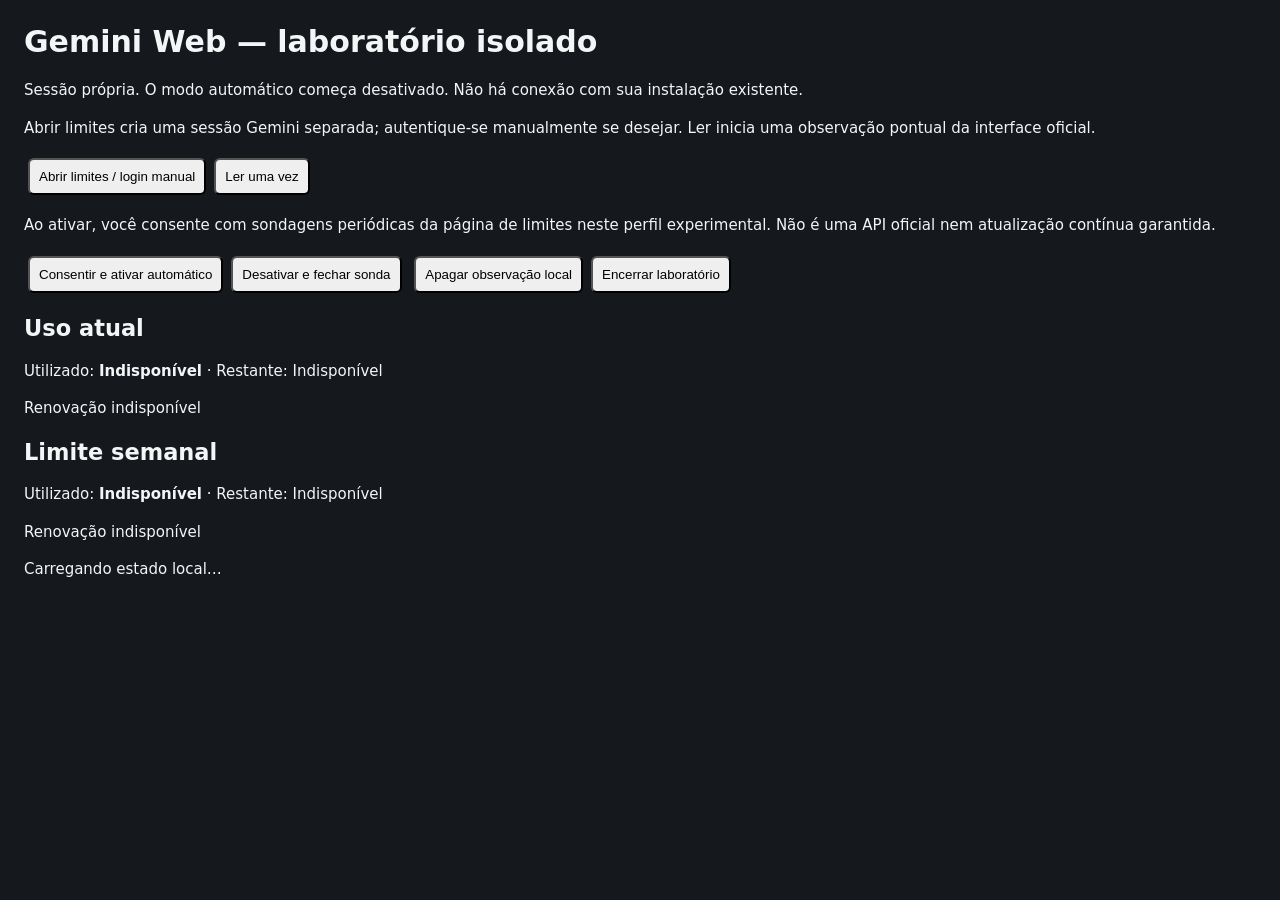
<file: windows/codenotch/ui/experimental/gemini-web-lab.html>
<!doctype html><html lang="pt-BR"><meta charset="utf-8"><title>Gemini Web Lab</title>
<link rel="stylesheet" href="gemini-web-lab.css">
<h1>Gemini Web — laboratório isolado</h1>
<p>Sessão própria. O modo automático começa desativado. Não há conexão com sua instalação existente.</p>
<p>Abrir limites cria uma sessão Gemini separada; autentique-se manualmente se desejar. Ler inicia uma observação pontual da interface oficial.</p>
<button id="open">Abrir limites / login manual</button><button id="read">Ler uma vez</button>
<p>Ao ativar, você consente com sondagens periódicas da página de limites neste perfil experimental. Não é uma API oficial nem atualização contínua garantida.</p>
<button id="enable">Consentir e ativar automático</button><button id="disable">Desativar e fechar sonda</button>
<button id="clear">Apagar observação local</button><button id="exit">Encerrar laboratório</button>
<section><h2>Uso atual</h2><p>Utilizado: <strong id="current-used">Indisponível</strong> · Restante: <span id="current-remaining">Indisponível</span></p><p id="current-reset">Renovação indisponível</p><h2>Limite semanal</h2><p>Utilizado: <strong id="weekly-used">Indisponível</strong> · Restante: <span id="weekly-remaining">Indisponível</span></p><p id="weekly-reset">Renovação indisponível</p></section><p id="status" role="status">Carregando estado local…</p><pre id="result"></pre>
<script src="gemini-web-lab.js"></script></html>
</file>
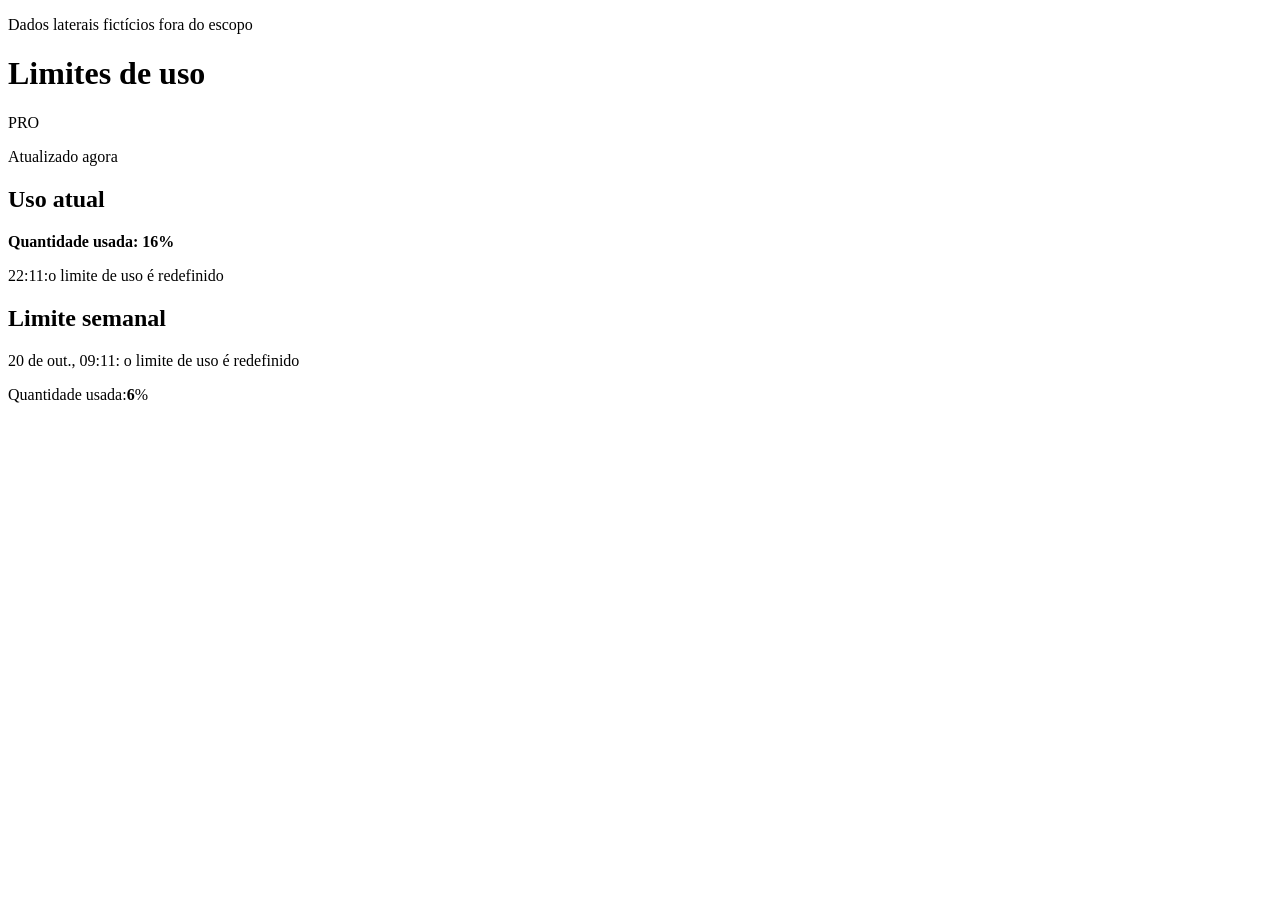
<file: docs/gemini-web/prototype-edge/tests/fixtures/limits-fragmented-pt.html>
<!doctype html><html lang="pt-BR"><meta charset="utf-8"><body>
<aside><p>Dados laterais fictícios fora do escopo</p></aside>
<main><div class="limits-panel"><h1>Limites de uso</h1><span>PRO</span><p>Atualizado agora</p>
<section class="current"><div class="header"><h2>Uso atual</h2><strong>Quantidade usada: 16%</strong></div>
<p class="reset"><span>22:11:</span><span>o limite de uso é redefinido</span></p></section>
<section class="weekly"><div class="header"><h2>Limite semanal</h2><p>20 de out., 09:11: o limite de uso é redefinido</p></div>
<div class="percent"><span>Quantidade usada:</span><strong>6</strong><span>%</span></div></section>
</div></main></body></html>
</file>
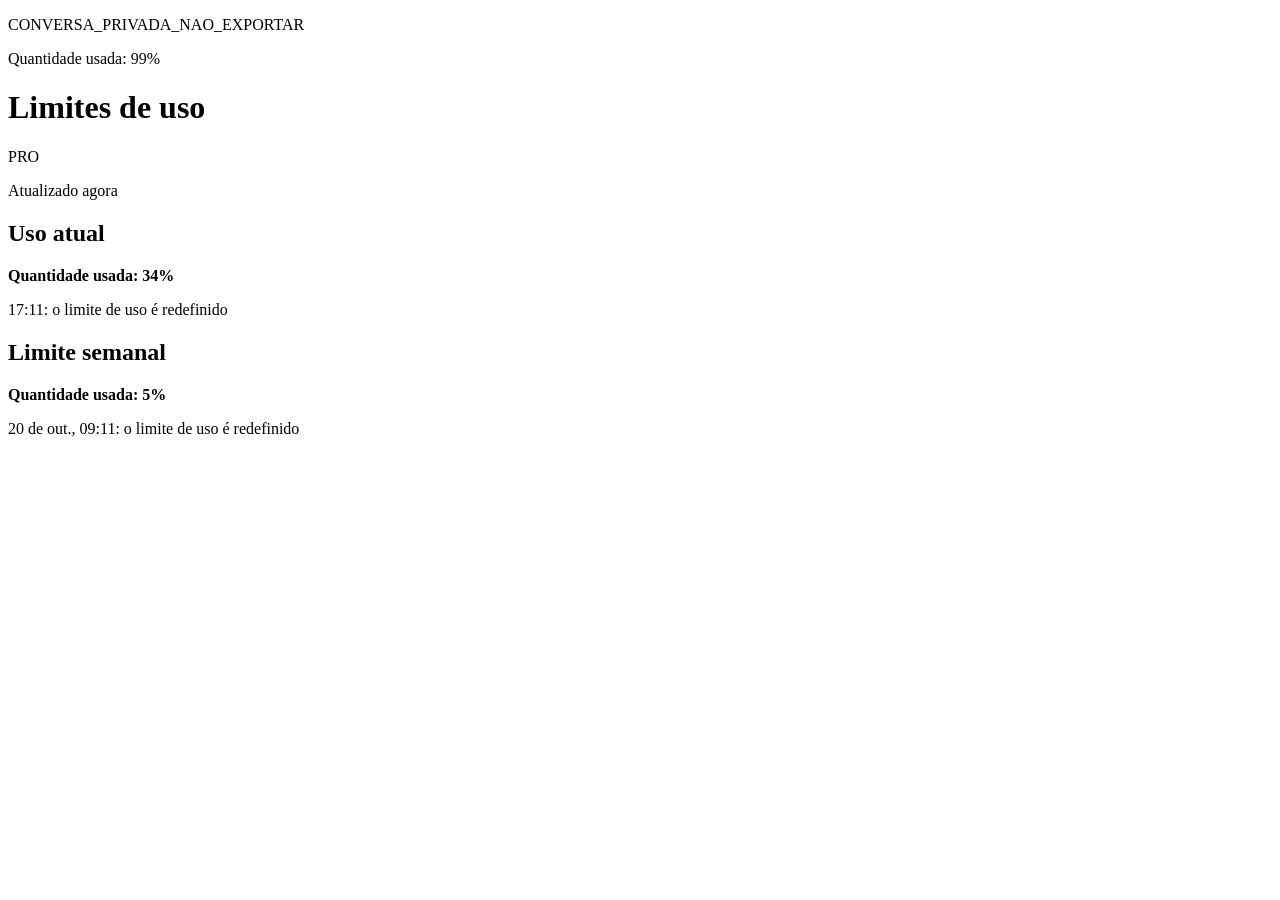
<file: docs/gemini-web/prototype-edge/tests/fixtures/limits-pt.html>
<!doctype html><html lang="pt-BR"><meta charset="utf-8"><body>
<aside><p>CONVERSA_PRIVADA_NAO_EXPORTAR</p><p>Quantidade usada: 99%</p></aside>
<main><div class="limits-panel"><h1>Limites de uso</h1><span>PRO</span>
<p>Atualizado agora</p>
<section class="current"><h2>Uso atual</h2><strong>Quantidade usada: 34%</strong><p>17:11: o limite de uso é redefinido</p></section>
<section class="weekly"><h2>Limite semanal</h2><strong>Quantidade usada: 5%</strong><p>20 de out., 09:11: o limite de uso é redefinido</p></section>
</div></main></body></html>
</file>
<file: windows/codenotch/ui/experimental/gemini-web-lab.css>
body{font:15px system-ui;margin:24px;background:#15181d;color:#f3f5f7}button{padding:9px;margin:4px;border-radius:6px;cursor:pointer}pre{white-space:pre-wrap;overflow-wrap:anywhere;font-size:12px}p{line-height:1.5}
</file>
